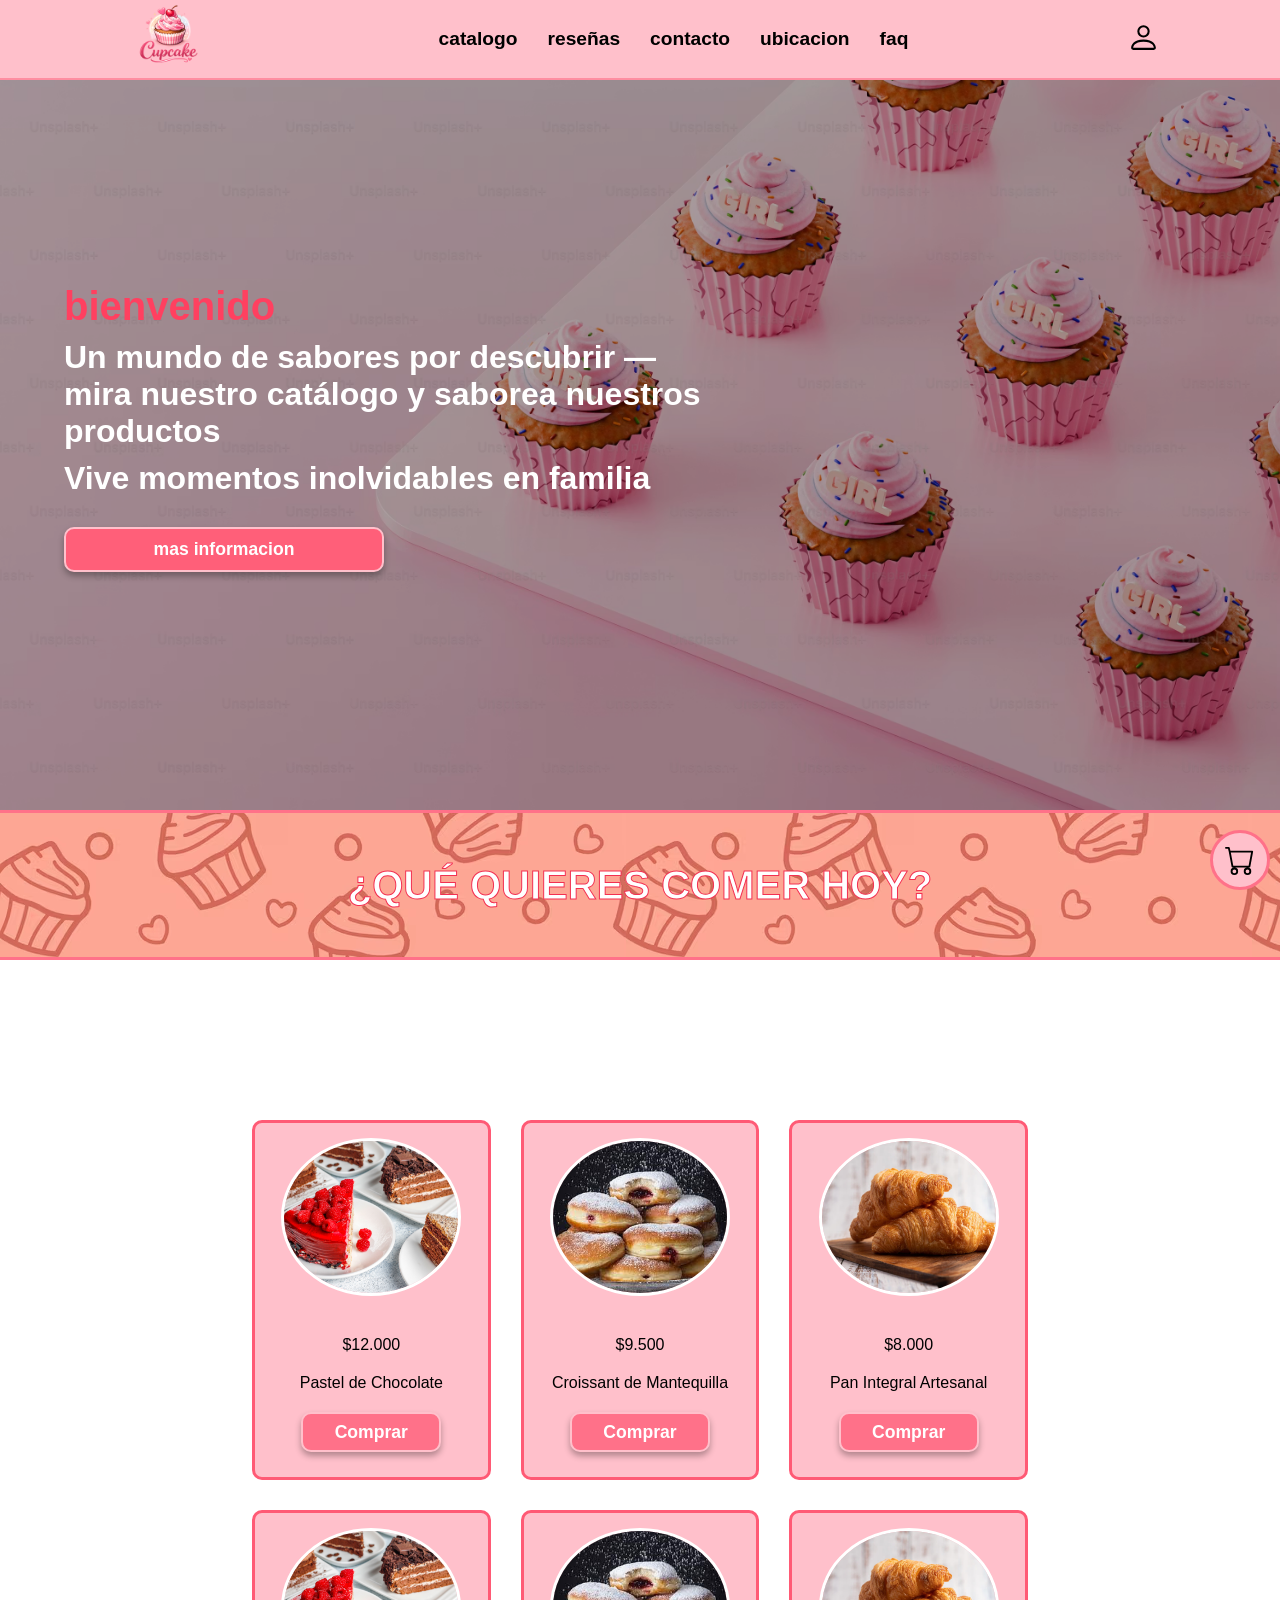
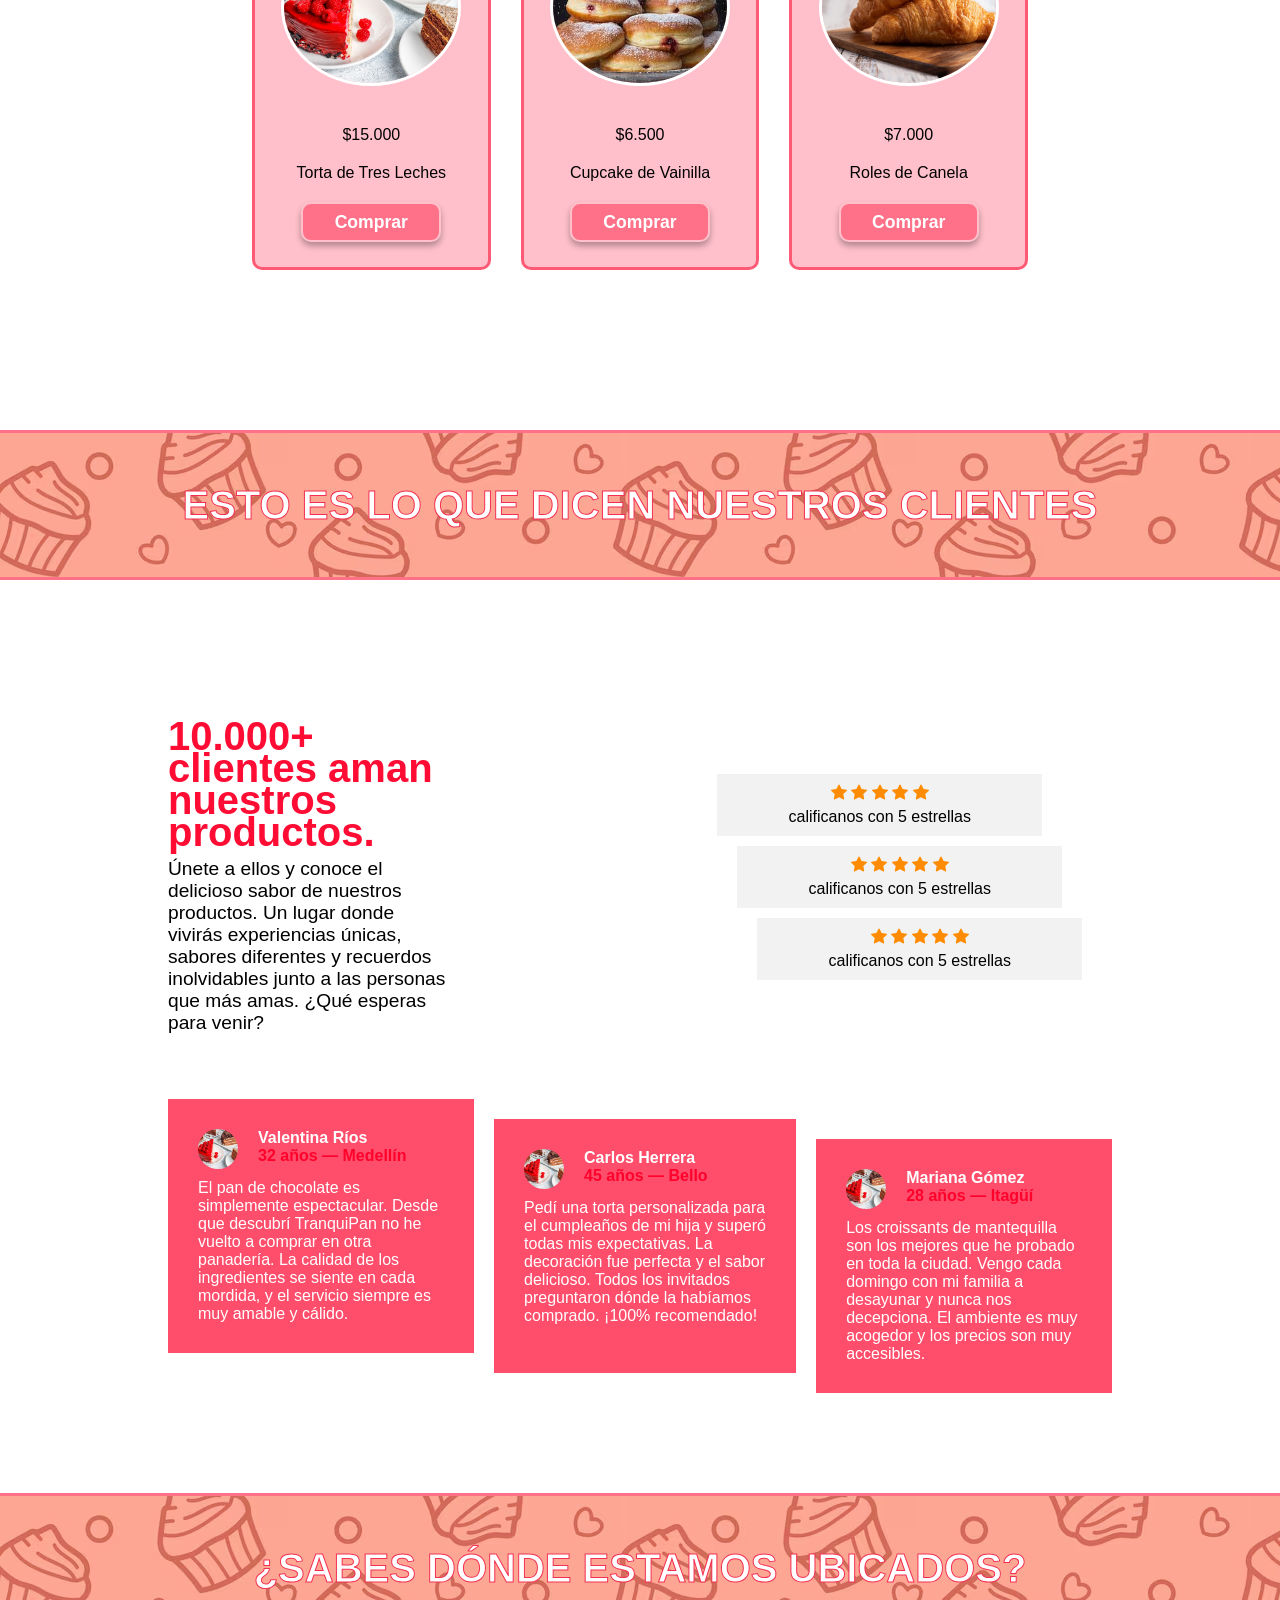
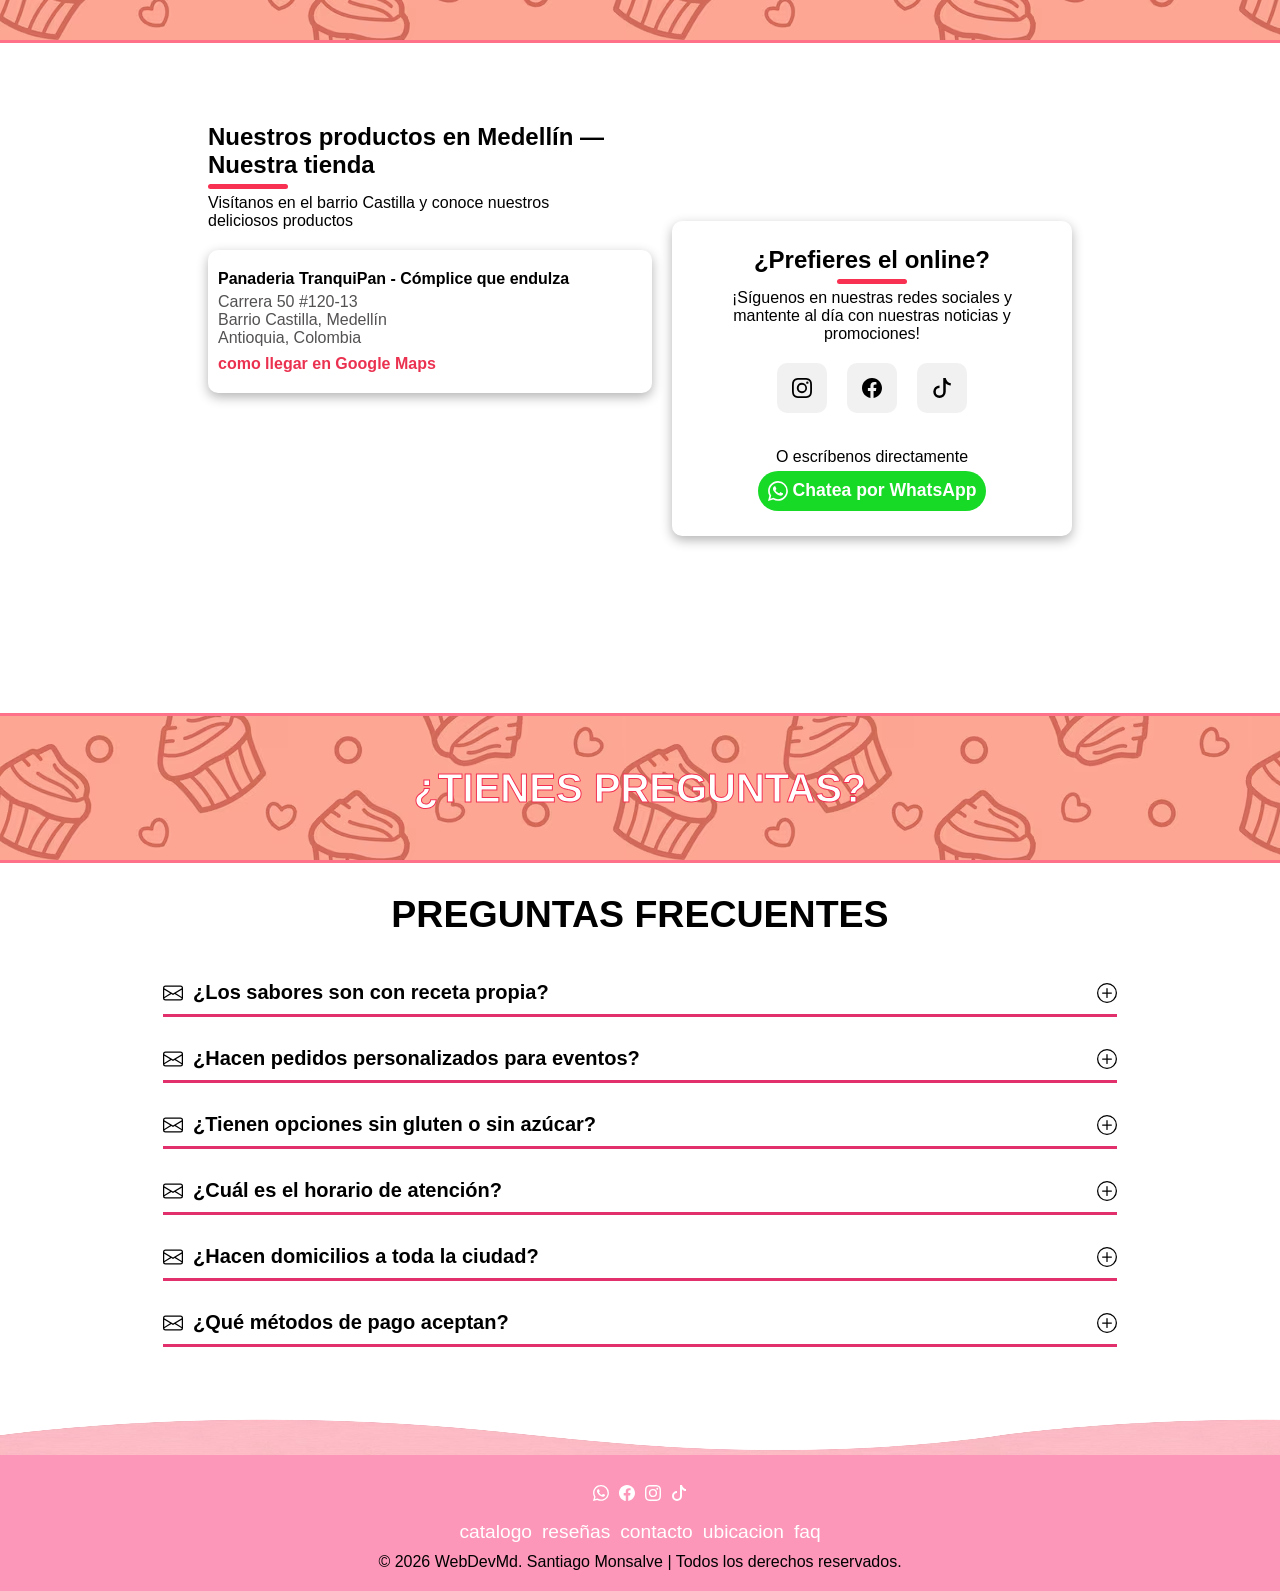
<file: index.html>
<!DOCTYPE html>
<html lang="en">
<head>
    <meta charset="UTF-8">
    <meta name="viewport" content="width=device-width, initial-scale=1.0">
    <title>Document</title>
    <link rel="stylesheet" href="styles.css">
</head>
<body>
    <header>
        <div class="logo"><img src="./imagenes/ChatGPT Image 14 feb 2026, 18_41_04.png" alt=""></div>
        
        <ul class="navbar">
            <li><a href="#catalogo">catalogo</a></li>
            <li><a href="#reseñas">reseñas</a></li>
            <li><a href="#contacto">contacto</a></li>
            <li><a href="#ubicacion">ubicacion</a></li>
            <li><a href="#faq">faq</a></li>
        </ul>

        <div class="icon">
            <svg xmlns="http://www.w3.org/2000/svg" width="33" height="33" fill="currentColor" class="person" viewBox="0 0 16 16">
                <path d="M8 8a3 3 0 1 0 0-6 3 3 0 0 0 0 6m2-3a2 2 0 1 1-4 0 2 2 0 0 1 4 0m4 8c0 1-1 1-1 1H3s-1 0-1-1 1-4 6-4 6 3 6 4m-1-.004c-.001-.246-.154-.986-.832-1.664C11.516 10.68 10.289 10 8 10s-3.516.68-4.168 1.332c-.678.678-.83 1.418-.832 1.664z"/>
            </svg>
        </div>

        <button class="hamburger" id="hamburger">
            <span></span>
            <span></span>
            <span></span>
        </button>
    </header>

    <div class="overlay"></div>

    <section class="inicio-sesion">
        <div class="contenido-sesion">
            
            <div class="close-btn-s">
                <svg xmlns="http://www.w3.org/2000/svg" width="30" height="30" fill="currentColor" class="icon-sec" viewBox="0 0 16 16">
                    <path d="M8 15A7 7 0 1 1 8 1a7 7 0 0 1 0 14m0 1A8 8 0 1 0 8 0a8 8 0 0 0 0 16"/>
                    <path d="M4.646 4.646a.5.5 0 0 1 .708 0L8 7.293l2.646-2.647a.5.5 0 0 1 .708.708L8.707 8l2.647 2.646a.5.5 0 0 1-.708.708L8 8.707l-2.646 2.647a.5.5 0 0 1-.708-.708L7.293 8 4.646 5.354a.5.5 0 0 1 0-.708"/>
                </svg>
            </div>

            <div class="modal-inf">
                <svg xmlns="http://www.w3.org/2000/svg" width="33" height="33" fill="currentColor" class="bi bi-person" viewBox="0 0 16 16">
                    <path d="M8 8a3 3 0 1 0 0-6 3 3 0 0 0 0 6m2-3a2 2 0 1 1-4 0 2 2 0 0 1 4 0m4 8c0 1-1 1-1 1H3s-1 0-1-1 1-4 6-4 6 3 6 4m-1-.004c-.001-.246-.154-.986-.832-1.664C11.516 10.68 10.289 10 8 10s-3.516.68-4.168 1.332c-.678.678-.83 1.418-.832 1.664z"/>
                </svg>
                <h2>bienvenido</h2>
                <h3>debes inicar sesion para acceder a todas las funciones</h3>
            </div>

            <div class="modal">
                <div class="modal-buttons">
                    <p>si ya tienes una cuenta</p>
                    <a href="registro.html" class="link"><button class="modal-btn inc">Inicia sesion</button></a>
                </div>
    
                <p>y</p>
    
                <div class="modal-buttons">
                    <p>si no tienes cuenta aun</p>
                    <a href="registro.html#register" class="link"><button class="modal-btn reg">crea tu cuenta</button></a>
                </div>
            </div>
        </div>
    </section>

    <section class="hero">
        <img src="./imagenes/premium_photo-1711448429044-8b5c0f7f3254.avif" alt="">
        <div class="info-hero">
            <div class="text-hero">
                <h1>bienvenido</h1>
                <h2>Un mundo de sabores por descubrir — mira nuestro catálogo y saborea nuestros productos</h2>
                <h2>Vive momentos inolvidables en familia</h2>
            </div>
            <button class="btn">mas informacion</button>
        </div>
    </section>

    <section class="separador">
        <h2>¿QUÉ QUIERES COMER HOY?</h2>
    </section>

    <main>
        <section class="contain" id="catalogo" style="margin-bottom: 100px;">
            <div class="cards">
                <div class="img-cards">
                    <img src="./imagenes/10-MAR-BRAHMAN-01-2 (1).jpg" alt="" class="img-itm">
                </div>
                <div class="info">
                    <span class="price">$12.000</span>
                    <p class="title">Pastel de Chocolate</p>
                    <button class="btn-card">Comprar</button>
                </div>
            </div>
    
            <div class="cards">
                <div class="img-cards">
                    <img src="./imagenes/images.jpg" alt="" class="img-itm">
                </div>
                <div class="info">
                    <span class="price">$9.500</span>
                    <p class="title">Croissant de Mantequilla</p>
                    <button class="btn-card">Comprar</button>
                </div>
            </div>
    
            <div class="cards">
                <div class="img-cards">
                    <img src="./imagenes/duquesa-blog-productos-que-no-pueden-faltar-productos-de-panaderia.jpg" alt="" class="img-itm">
                </div>
                <div class="info">
                    <span class="price">$8.000</span>
                    <p class="title">Pan Integral Artesanal</p>
                    <button class="btn-card">Comprar</button>
                </div>
            </div>
    
            <div class="cards">
                <div class="img-cards">
                    <img src="./imagenes/10-MAR-BRAHMAN-01-2 (1).jpg" alt="" class="img-itm">
                </div>
                <div class="info">
                    <span class="price">$15.000</span>
                    <p class="title">Torta de Tres Leches</p>
                    <button class="btn-card">Comprar</button>
                </div>
            </div>
    
            <div class="cards">
                <div class="img-cards">
                    <img src="./imagenes/images.jpg" alt="" class="img-itm">
                </div>
                <div class="info">
                    <span class="price">$6.500</span>
                    <p class="title">Cupcake de Vainilla</p>
                    <button class="btn-card">Comprar</button>
                </div>
            </div>
    
            <div class="cards">
                <div class="img-cards">
                    <img src="./imagenes/duquesa-blog-productos-que-no-pueden-faltar-productos-de-panaderia.jpg" alt="" class="img-itm">
                </div>
                <div class="info">
                    <span class="price">$7.000</span>
                    <p class="title">Roles de Canela</p>
                    <button class="btn-card">Comprar</button>
                </div>
            </div>
        </section>
    
        <section class="separador">
            <h2>ESTO ES LO QUE DICEN NUESTROS CLIENTES</h2>
        </section>
    
        <section class="cart-btn">
            <svg xmlns="http://www.w3.org/2000/svg" width="30" height="30" fill="currentColor" class="icon-origin" viewBox="0 0 16 16">
            <path d="M0 1.5A.5.5 0 0 1 .5 1H2a.5.5 0 0 1 .485.379L2.89 3H14.5a.5.5 0 0 1 .491.592l-1.5 8A.5.5 0 0 1 13 12H4a.5.5 0 0 1-.491-.408L2.01 3.607 1.61 2H.5a.5.5 0 0 1-.5-.5M3.102 4l1.313 7h8.17l1.313-7zM5 12a2 2 0 1 0 0 4 2 2 0 0 0 0-4m7 0a2 2 0 1 0 0 4 2 2 0 0 0 0-4m-7 1a1 1 0 1 1 0 2 1 1 0 0 1 0-2m7 0a1 1 0 1 1 0 2 1 1 0 0 1 0-2"/>
            </svg>
    
            <svg xmlns="http://www.w3.org/2000/svg" width="30" height="30" fill="currentColor" class="icon-change" viewBox="0 0 16 16">
            <path d="M8 15A7 7 0 1 1 8 1a7 7 0 0 1 0 14m0 1A8 8 0 1 0 8 0a8 8 0 0 0 0 16"/>
            <path d="M4.646 4.646a.5.5 0 0 1 .708 0L8 7.293l2.646-2.647a.5.5 0 0 1 .708.708L8.707 8l2.647 2.646a.5.5 0 0 1-.708.708L8 8.707l-2.646 2.647a.5.5 0 0 1-.708-.708L7.293 8 4.646 5.354a.5.5 0 0 1 0-.708"/>
            </svg>
        </section>
    
        <section class="sidebar">
            <div class="tt">
                <h3>CARRITO DE COMPRAS</h3>
            </div>
            
            <div class="p-contain"></div>
    
            <div class="cart-footer">
                <span class="total">Precio Total: $0</span>
                <button class="comprar">Comprar</button>
            </div>
        </section>

        <section class="rating" id="reseñas" style="margin-bottom: 100px;">
            <div class="rating-grid">
                <div class="txt-r">
                    <div class="rat-txt">
                        <h2>10.000+ clientes aman nuestros productos.</h2>
                        <p>Únete a ellos y conoce el delicioso sabor de nuestros productos. Un lugar donde vivirás experiencias únicas, sabores diferentes y recuerdos inolvidables junto a las personas que más amas. ¿Qué esperas para venir?</p>
                    </div>
                </div>
        
                <div class="stars">
                    <div class="cont-stars">
                        <div class="stras-cont">
                            <svg xmlns="http://www.w3.org/2000/svg" width="16" height="16" fill="currentColor" class="bi bi-star-fill" viewBox="0 0 16 16"><path d="M3.612 15.443c-.386.198-.824-.149-.746-.592l.83-4.73L.173 6.765c-.329-.314-.158-.888.283-.95l4.898-.696L7.538.792c.197-.39.73-.39.927 0l2.184 4.327 4.898.696c.441.062.612.636.282.95l-3.522 3.356.83 4.73c.078.443-.36.79-.746.592L8 13.187l-4.389 2.256z"/></svg>
                            <svg xmlns="http://www.w3.org/2000/svg" width="16" height="16" fill="currentColor" class="bi bi-star-fill" viewBox="0 0 16 16"><path d="M3.612 15.443c-.386.198-.824-.149-.746-.592l.83-4.73L.173 6.765c-.329-.314-.158-.888.283-.95l4.898-.696L7.538.792c.197-.39.73-.39.927 0l2.184 4.327 4.898.696c.441.062.612.636.282.95l-3.522 3.356.83 4.73c.078.443-.36.79-.746.592L8 13.187l-4.389 2.256z"/></svg>
                            <svg xmlns="http://www.w3.org/2000/svg" width="16" height="16" fill="currentColor" class="bi bi-star-fill" viewBox="0 0 16 16"><path d="M3.612 15.443c-.386.198-.824-.149-.746-.592l.83-4.73L.173 6.765c-.329-.314-.158-.888.283-.95l4.898-.696L7.538.792c.197-.39.73-.39.927 0l2.184 4.327 4.898.696c.441.062.612.636.282.95l-3.522 3.356.83 4.73c.078.443-.36.79-.746.592L8 13.187l-4.389 2.256z"/></svg>
                            <svg xmlns="http://www.w3.org/2000/svg" width="16" height="16" fill="currentColor" class="bi bi-star-fill" viewBox="0 0 16 16"><path d="M3.612 15.443c-.386.198-.824-.149-.746-.592l.83-4.73L.173 6.765c-.329-.314-.158-.888.283-.95l4.898-.696L7.538.792c.197-.39.73-.39.927 0l2.184 4.327 4.898.696c.441.062.612.636.282.95l-3.522 3.356.83 4.73c.078.443-.36.79-.746.592L8 13.187l-4.389 2.256z"/></svg>
                            <svg xmlns="http://www.w3.org/2000/svg" width="16" height="16" fill="currentColor" class="bi bi-star-fill" viewBox="0 0 16 16"><path d="M3.612 15.443c-.386.198-.824-.149-.746-.592l.83-4.73L.173 6.765c-.329-.314-.158-.888.283-.95l4.898-.696L7.538.792c.197-.39.73-.39.927 0l2.184 4.327 4.898.696c.441.062.612.636.282.95l-3.522 3.356.83 4.73c.078.443-.36.79-.746.592L8 13.187l-4.389 2.256z"/></svg>
                        </div>
                        <p>calificanos con 5 estrellas</p>
                    </div>
                    <div class="cont-stars" id="stair">
                        <div class="stras-cont">
                            <svg xmlns="http://www.w3.org/2000/svg" width="16" height="16" fill="currentColor" class="bi bi-star-fill" viewBox="0 0 16 16"><path d="M3.612 15.443c-.386.198-.824-.149-.746-.592l.83-4.73L.173 6.765c-.329-.314-.158-.888.283-.95l4.898-.696L7.538.792c.197-.39.73-.39.927 0l2.184 4.327 4.898.696c.441.062.612.636.282.95l-3.522 3.356.83 4.73c.078.443-.36.79-.746.592L8 13.187l-4.389 2.256z"/></svg>
                            <svg xmlns="http://www.w3.org/2000/svg" width="16" height="16" fill="currentColor" class="bi bi-star-fill" viewBox="0 0 16 16"><path d="M3.612 15.443c-.386.198-.824-.149-.746-.592l.83-4.73L.173 6.765c-.329-.314-.158-.888.283-.95l4.898-.696L7.538.792c.197-.39.73-.39.927 0l2.184 4.327 4.898.696c.441.062.612.636.282.95l-3.522 3.356.83 4.73c.078.443-.36.79-.746.592L8 13.187l-4.389 2.256z"/></svg>
                            <svg xmlns="http://www.w3.org/2000/svg" width="16" height="16" fill="currentColor" class="bi bi-star-fill" viewBox="0 0 16 16"><path d="M3.612 15.443c-.386.198-.824-.149-.746-.592l.83-4.73L.173 6.765c-.329-.314-.158-.888.283-.95l4.898-.696L7.538.792c.197-.39.73-.39.927 0l2.184 4.327 4.898.696c.441.062.612.636.282.95l-3.522 3.356.83 4.73c.078.443-.36.79-.746.592L8 13.187l-4.389 2.256z"/></svg>
                            <svg xmlns="http://www.w3.org/2000/svg" width="16" height="16" fill="currentColor" class="bi bi-star-fill" viewBox="0 0 16 16"><path d="M3.612 15.443c-.386.198-.824-.149-.746-.592l.83-4.73L.173 6.765c-.329-.314-.158-.888.283-.95l4.898-.696L7.538.792c.197-.39.73-.39.927 0l2.184 4.327 4.898.696c.441.062.612.636.282.95l-3.522 3.356.83 4.73c.078.443-.36.79-.746.592L8 13.187l-4.389 2.256z"/></svg>
                            <svg xmlns="http://www.w3.org/2000/svg" width="16" height="16" fill="currentColor" class="bi bi-star-fill" viewBox="0 0 16 16"><path d="M3.612 15.443c-.386.198-.824-.149-.746-.592l.83-4.73L.173 6.765c-.329-.314-.158-.888.283-.95l4.898-.696L7.538.792c.197-.39.73-.39.927 0l2.184 4.327 4.898.696c.441.062.612.636.282.95l-3.522 3.356.83 4.73c.078.443-.36.79-.746.592L8 13.187l-4.389 2.256z"/></svg>
                        </div>
                        <p>calificanos con 5 estrellas</p>
                    </div>
                    <div class="cont-stars" id="stair-two">
                        <div class="stras-cont">
                            <svg xmlns="http://www.w3.org/2000/svg" width="16" height="16" fill="currentColor" class="bi bi-star-fill" viewBox="0 0 16 16"><path d="M3.612 15.443c-.386.198-.824-.149-.746-.592l.83-4.73L.173 6.765c-.329-.314-.158-.888.283-.95l4.898-.696L7.538.792c.197-.39.73-.39.927 0l2.184 4.327 4.898.696c.441.062.612.636.282.95l-3.522 3.356.83 4.73c.078.443-.36.79-.746.592L8 13.187l-4.389 2.256z"/></svg>
                            <svg xmlns="http://www.w3.org/2000/svg" width="16" height="16" fill="currentColor" class="bi bi-star-fill" viewBox="0 0 16 16"><path d="M3.612 15.443c-.386.198-.824-.149-.746-.592l.83-4.73L.173 6.765c-.329-.314-.158-.888.283-.95l4.898-.696L7.538.792c.197-.39.73-.39.927 0l2.184 4.327 4.898.696c.441.062.612.636.282.95l-3.522 3.356.83 4.73c.078.443-.36.79-.746.592L8 13.187l-4.389 2.256z"/></svg>
                            <svg xmlns="http://www.w3.org/2000/svg" width="16" height="16" fill="currentColor" class="bi bi-star-fill" viewBox="0 0 16 16"><path d="M3.612 15.443c-.386.198-.824-.149-.746-.592l.83-4.73L.173 6.765c-.329-.314-.158-.888.283-.95l4.898-.696L7.538.792c.197-.39.73-.39.927 0l2.184 4.327 4.898.696c.441.062.612.636.282.95l-3.522 3.356.83 4.73c.078.443-.36.79-.746.592L8 13.187l-4.389 2.256z"/></svg>
                            <svg xmlns="http://www.w3.org/2000/svg" width="16" height="16" fill="currentColor" class="bi bi-star-fill" viewBox="0 0 16 16"><path d="M3.612 15.443c-.386.198-.824-.149-.746-.592l.83-4.73L.173 6.765c-.329-.314-.158-.888.283-.95l4.898-.696L7.538.792c.197-.39.73-.39.927 0l2.184 4.327 4.898.696c.441.062.612.636.282.95l-3.522 3.356.83 4.73c.078.443-.36.79-.746.592L8 13.187l-4.389 2.256z"/></svg>
                            <svg xmlns="http://www.w3.org/2000/svg" width="16" height="16" fill="currentColor" class="bi bi-star-fill" viewBox="0 0 16 16"><path d="M3.612 15.443c-.386.198-.824-.149-.746-.592l.83-4.73L.173 6.765c-.329-.314-.158-.888.283-.95l4.898-.696L7.538.792c.197-.39.73-.39.927 0l2.184 4.327 4.898.696c.441.062.612.636.282.95l-3.522 3.356.83 4.73c.078.443-.36.79-.746.592L8 13.187l-4.389 2.256z"/></svg>
                        </div>
                        <p>calificanos con 5 estrellas</p>
                    </div>
                </div>
        
                <div class="opinions">
                    <!-- Opinion 1 -->
                    <div class="opinions-cont">
                        <div class="perosnal">
                            <div class="op-img">
                                <img src="./imagenes/10-MAR-BRAHMAN-01-2 (1).jpg" alt="">
                            </div>
                            <div class="name">
                                <p>Valentina Ríos</p>
                                <span>32 años — Medellín</span>
                            </div>
                        </div>
                        <div class="op">
                            <p>El pan de chocolate es simplemente espectacular. Desde que descubrí TranquiPan no he vuelto a comprar en otra panadería. La calidad de los ingredientes se siente en cada mordida, y el servicio siempre es muy amable y cálido.</p>
                        </div>
                    </div>

                    <!-- Opinion 2 -->
                    <div class="opinions-cont" id="cont">
                        <div class="perosnal">
                            <div class="op-img">
                                <img src="./imagenes/10-MAR-BRAHMAN-01-2 (1).jpg" alt="">
                            </div>
                            <div class="name">
                                <p>Carlos Herrera</p>
                                <span>45 años — Bello</span>
                            </div>
                        </div>
                        <div class="op">
                            <p>Pedí una torta personalizada para el cumpleaños de mi hija y superó todas mis expectativas. La decoración fue perfecta y el sabor delicioso. Todos los invitados preguntaron dónde la habíamos comprado. ¡100% recomendado!</p>
                        </div>
                    </div>

                    <!-- Opinion 3 -->
                    <div class="opinions-cont" id="cont-w">
                        <div class="perosnal">
                            <div class="op-img">
                                <img src="./imagenes/10-MAR-BRAHMAN-01-2 (1).jpg" alt="">
                            </div>
                            <div class="name">
                                <p>Mariana Gómez</p>
                                <span>28 años — Itagüí</span>
                            </div>
                        </div>
                        <div class="op">
                            <p>Los croissants de mantequilla son los mejores que he probado en toda la ciudad. Vengo cada domingo con mi familia a desayunar y nunca nos decepciona. El ambiente es muy acogedor y los precios son muy accesibles.</p>
                        </div>
                    </div>
                </div>
            </div>
        </section>

        <section class="separador">
            <h2>¿SABES DÓNDE ESTAMOS UBICADOS?</h2>
        </section>

        <div class="map" id="ubicacion">
            <div class="map-info">
                <div class="info-map">
                    <div class="info-maph">
                        <h2>Nuestros productos en Medellín —</h2>
                        <h2>Nuestra tienda</h2>
                    </div>
                    <div class="line"></div>
                    <p>Visítanos en el barrio Castilla y conoce nuestros deliciosos productos</p>
                </div>
    
                <div class="ubi-map">
                    <p>Panaderia TranquiPan - Cómplice que endulza</p>
                    <p>Carrera 50 #120-13</p>
                    <p>Barrio Castilla, Medellín</p>
                    <p>Antioquia, Colombia</p>
                    <p>como llegar en Google Maps</p>
                </div>

                <div class="mapa">
                    <iframe src="https://www.google.com/maps/embed?pb=!1m18!1m12!1m3!1d15863.144247536622!2d-75.59313654899599!3d6.291824472471425!2m3!1f0!2f0!3f0!3m2!1i1024!2i768!4f13.1!3m3!1m2!1s0x8e442ed31dcad1b7%3A0x509213e97253500f!2sTranquiPan%20Bakery!5e0!3m2!1sen!2sco!4v1769546279768!5m2!1sen!2sco" 
                    width="100%" height="100%" style="border:0;" allowfullscreen="" loading="lazy" referrerpolicy="no-referrer-when-downgrade" class="frame"></iframe>
                </div>
            </div>
    
            <div class="redes-info">
                <div class="redes">
                    <h2>¿Prefieres el online?</h2>
                    <div class="line-center"></div>
                    <p>¡Síguenos en nuestras redes sociales y mantente al día con nuestras noticias y promociones!</p>
                </div>

                <div class="icons-redes">
                    <div class="red">
                        <svg xmlns="http://www.w3.org/2000/svg" width="20" height="20" fill="currentColor" class="instagram" viewBox="0 0 16 16"><path d="M8 0C5.829 0 5.556.01 4.703.048 3.85.088 3.269.222 2.76.42a3.9 3.9 0 0 0-1.417.923A3.9 3.9 0 0 0 .42 2.76C.222 3.268.087 3.85.048 4.7.01 5.555 0 5.827 0 8.001c0 2.172.01 2.444.048 3.297.04.852.174 1.433.372 1.942.205.526.478.972.923 1.417.444.445.89.719 1.416.923.51.198 1.09.333 1.942.372C5.555 15.99 5.827 16 8 16s2.444-.01 3.298-.048c.851-.04 1.434-.174 1.943-.372a3.9 3.9 0 0 0 1.416-.923c.445-.445.718-.891.923-1.417.197-.509.332-1.09.372-1.942C15.99 10.445 16 10.173 16 8s-.01-2.445-.048-3.299c-.04-.851-.175-1.433-.372-1.941a3.9 3.9 0 0 0-.923-1.417A3.9 3.9 0 0 0 13.24.42c-.51-.198-1.092-.333-1.943-.372C10.443.01 10.172 0 7.998 0zm-.717 1.442h.718c2.136 0 2.389.007 3.232.046.78.035 1.204.166 1.486.275.373.145.64.319.92.599s.453.546.598.92c.11.281.24.705.275 1.485.039.843.047 1.096.047 3.231s-.008 2.389-.047 3.232c-.035.78-.166 1.203-.275 1.485a2.5 2.5 0 0 1-.599.919c-.28.28-.546.453-.92.598-.28.11-.704.24-1.485.276-.843.038-1.096.047-3.232.047s-2.39-.009-3.233-.047c-.78-.036-1.203-.166-1.485-.276a2.5 2.5 0 0 1-.92-.598 2.5 2.5 0 0 1-.6-.92c-.109-.281-.24-.705-.275-1.485-.038-.843-.046-1.096-.046-3.233s.008-2.388.046-3.231c.036-.78.166-1.204.276-1.486.145-.373.319-.64.599-.92s.546-.453.92-.598c.282-.11.705-.24 1.485-.276.738-.034 1.024-.044 2.515-.045zm4.988 1.328a.96.96 0 1 0 0 1.92.96.96 0 0 0 0-1.92m-4.27 1.122a4.109 4.109 0 1 0 0 8.217 4.109 4.109 0 0 0 0-8.217m0 1.441a2.667 2.667 0 1 1 0 5.334 2.667 2.667 0 0 1 0-5.334"/></svg>
                    </div>
                    <div class="red">
                        <svg xmlns="http://www.w3.org/2000/svg" width="20" height="20" fill="currentColor" class="facebook" viewBox="0 0 16 16"><path d="M16 8.049c0-4.446-3.582-8.05-8-8.05C3.58 0-.002 3.603-.002 8.05c0 4.017 2.926 7.347 6.75 7.951v-5.625h-2.03V8.05H6.75V6.275c0-2.017 1.195-3.131 3.022-3.131.876 0 1.791.157 1.791.157v1.98h-1.009c-.993 0-1.303.621-1.303 1.258v1.51h2.218l-.354 2.326H9.25V16c3.824-.604 6.75-3.934 6.75-7.951"/></svg>
                    </div>
                    <div class="red">
                        <svg xmlns="http://www.w3.org/2000/svg" width="20" height="20" fill="currentColor" class="tiktok" viewBox="0 0 16 16"><path d="M9 0h1.98c.144.715.54 1.617 1.235 2.512C12.895 3.389 13.797 4 15 4v2c-1.753 0-3.07-.814-4-1.829V11a5 5 0 1 1-5-5v2a3 3 0 1 0 3 3z"/></svg>
                    </div>
                </div>

                <div class="button-red">
                    <p>O escríbenos directamente</p>
                    <button class="what">
                        <svg xmlns="http://www.w3.org/2000/svg" width="20" height="20" fill="currentColor" class="whatsapp" viewBox="0 0 16 16"><path d="M13.601 2.326A7.85 7.85 0 0 0 7.994 0C3.627 0 .068 3.558.064 7.926c0 1.399.366 2.76 1.057 3.965L0 16l4.204-1.102a7.9 7.9 0 0 0 3.79.965h.004c4.368 0 7.926-3.558 7.93-7.93A7.9 7.9 0 0 0 13.6 2.326zM7.994 14.521a6.6 6.6 0 0 1-3.356-.92l-.24-.144-2.494.654.666-2.433-.156-.251a6.56 6.56 0 0 1-1.007-3.505c0-3.626 2.957-6.584 6.591-6.584a6.56 6.56 0 0 1 4.66 1.931 6.56 6.56 0 0 1 1.928 4.66c-.004 3.639-2.961 6.592-6.592 6.592m3.615-4.934c-.197-.099-1.17-.578-1.353-.646-.182-.065-.315-.099-.445.099-.133.197-.513.646-.627.775-.114.133-.232.148-.43.05-.197-.1-.836-.308-1.592-.985-.59-.525-.985-1.175-1.103-1.372-.114-.198-.011-.304.088-.403.087-.088.197-.232.296-.346.1-.114.133-.198.198-.33.065-.134.034-.248-.015-.347-.05-.099-.445-1.076-.612-1.47-.16-.389-.323-.335-.445-.34-.114-.007-.247-.007-.38-.007a.73.73 0 0 0-.529.247c-.182.198-.691.677-.691 1.654s.71 1.916.81 2.049c.098.133 1.394 2.132 3.383 2.992.47.205.84.326 1.129.418.475.152.904.129 1.246.08.38-.058 1.171-.48 1.338-.943.164-.464.164-.86.114-.943-.049-.084-.182-.133-.38-.232"/></svg>
                        Chatea por WhatsApp
                    </button>
                </div>
            </div>
        </div>

        <section class="separador">
            <h2>¿TIENES PREGUNTAS?</h2>
        </section>

        <section class="faq" id="faq">
            <div class="faq-header">
                <h2>PREGUNTAS FRECUENTES</h2>
            </div>
            <div class="faq-cont">
                
                <div class="preguntas">
                    <div class="question">
                        <div class="question">
                            <svg xmlns="http://www.w3.org/2000/svg" width="20" height="20" fill="currentColor" class="bi bi-envelope" viewBox="0 0 16 16"><path d="M0 4a2 2 0 0 1 2-2h12a2 2 0 0 1 2 2v8a2 2 0 0 1-2 2H2a2 2 0 0 1-2-2zm2-1a1 1 0 0 0-1 1v.217l7 4.2 7-4.2V4a1 1 0 0 0-1-1zm13 2.383-4.708 2.825L15 11.105zm-.034 6.876-5.64-3.471L8 9.583l-1.326-.795-5.64 3.47A1 1 0 0 0 2 13h12a1 1 0 0 0 .966-.741M1 11.105l4.708-2.897L1 5.383z"/></svg>
                            <h4 class="ask">¿Los sabores son con receta propia?</h4>
                        </div>
                        <div class="svg-f">
                            <svg xmlns="http://www.w3.org/2000/svg" width="20" height="20" fill="currentColor" class="bi bi-plus-circle" viewBox="0 0 16 16"><path d="M8 15A7 7 0 1 1 8 1a7 7 0 0 1 0 14m0 1A8 8 0 1 0 8 0a8 8 0 0 0 0 16"/><path d="M8 4a.5.5 0 0 1 .5.5v3h3a.5.5 0 0 1 0 1h-3v3a.5.5 0 0 1-1 0v-3h-3a.5.5 0 0 1 0-1h3v-3A.5.5 0 0 1 8 4"/></svg>
                        </div>
                    </div>
                    <div class="anw"><p class="answer">Sí, todos nuestros sabores están basados en recetas propias que desarrollamos a lo largo de muchos años de experiencia, con ingredientes seleccionados y técnicas artesanales que nos diferencian de la competencia.</p></div>
                    <div class="line-faq"></div>
                </div>

                <div class="preguntas">
                    <div class="question">
                        <div class="question">
                            <svg xmlns="http://www.w3.org/2000/svg" width="20" height="20" fill="currentColor" class="bi bi-envelope" viewBox="0 0 16 16"><path d="M0 4a2 2 0 0 1 2-2h12a2 2 0 0 1 2 2v8a2 2 0 0 1-2 2H2a2 2 0 0 1-2-2zm2-1a1 1 0 0 0-1 1v.217l7 4.2 7-4.2V4a1 1 0 0 0-1-1zm13 2.383-4.708 2.825L15 11.105zm-.034 6.876-5.64-3.471L8 9.583l-1.326-.795-5.64 3.47A1 1 0 0 0 2 13h12a1 1 0 0 0 .966-.741M1 11.105l4.708-2.897L1 5.383z"/></svg>
                            <h4 class="ask">¿Hacen pedidos personalizados para eventos?</h4>
                        </div>
                        <div class="svg-f">
                            <svg xmlns="http://www.w3.org/2000/svg" width="20" height="20" fill="currentColor" class="bi bi-plus-circle" viewBox="0 0 16 16"><path d="M8 15A7 7 0 1 1 8 1a7 7 0 0 1 0 14m0 1A8 8 0 1 0 8 0a8 8 0 0 0 0 16"/><path d="M8 4a.5.5 0 0 1 .5.5v3h3a.5.5 0 0 1 0 1h-3v3a.5.5 0 0 1-1 0v-3h-3a.5.5 0 0 1 0-1h3v-3A.5.5 0 0 1 8 4"/></svg>
                        </div>
                    </div>
                    <div class="anw"><p class="answer">¡Claro que sí! Realizamos tortas y productos personalizados para cumpleaños, matrimonios, grados y cualquier celebración especial. Contáctanos con al menos 3 días de anticipación por WhatsApp para coordinar tu pedido.</p></div>
                    <div class="line-faq"></div>
                </div>

                <div class="preguntas">
                    <div class="question">
                        <div class="question">
                            <svg xmlns="http://www.w3.org/2000/svg" width="20" height="20" fill="currentColor" class="bi bi-envelope" viewBox="0 0 16 16"><path d="M0 4a2 2 0 0 1 2-2h12a2 2 0 0 1 2 2v8a2 2 0 0 1-2 2H2a2 2 0 0 1-2-2zm2-1a1 1 0 0 0-1 1v.217l7 4.2 7-4.2V4a1 1 0 0 0-1-1zm13 2.383-4.708 2.825L15 11.105zm-.034 6.876-5.64-3.471L8 9.583l-1.326-.795-5.64 3.47A1 1 0 0 0 2 13h12a1 1 0 0 0 .966-.741M1 11.105l4.708-2.897L1 5.383z"/></svg>
                            <h4 class="ask">¿Tienen opciones sin gluten o sin azúcar?</h4>
                        </div>
                        <div class="svg-f">
                            <svg xmlns="http://www.w3.org/2000/svg" width="20" height="20" fill="currentColor" class="bi bi-plus-circle" viewBox="0 0 16 16"><path d="M8 15A7 7 0 1 1 8 1a7 7 0 0 1 0 14m0 1A8 8 0 1 0 8 0a8 8 0 0 0 0 16"/><path d="M8 4a.5.5 0 0 1 .5.5v3h3a.5.5 0 0 1 0 1h-3v3a.5.5 0 0 1-1 0v-3h-3a.5.5 0 0 1 0-1h3v-3A.5.5 0 0 1 8 4"/></svg>
                        </div>
                    </div>
                    <div class="anw"><p class="answer">Sí, contamos con una línea de productos aptos para personas con restricciones alimentarias. Tenemos pan sin gluten y opciones endulzadas con stevia. Pregunta por nuestro menú especial en tienda o por WhatsApp.</p></div>
                    <div class="line-faq"></div>
                </div>

                <div class="preguntas">
                    <div class="question">
                        <div class="question">
                            <svg xmlns="http://www.w3.org/2000/svg" width="20" height="20" fill="currentColor" class="bi bi-envelope" viewBox="0 0 16 16"><path d="M0 4a2 2 0 0 1 2-2h12a2 2 0 0 1 2 2v8a2 2 0 0 1-2 2H2a2 2 0 0 1-2-2zm2-1a1 1 0 0 0-1 1v.217l7 4.2 7-4.2V4a1 1 0 0 0-1-1zm13 2.383-4.708 2.825L15 11.105zm-.034 6.876-5.64-3.471L8 9.583l-1.326-.795-5.64 3.47A1 1 0 0 0 2 13h12a1 1 0 0 0 .966-.741M1 11.105l4.708-2.897L1 5.383z"/></svg>
                            <h4 class="ask">¿Cuál es el horario de atención?</h4>
                        </div>
                        <div class="svg-f">
                            <svg xmlns="http://www.w3.org/2000/svg" width="20" height="20" fill="currentColor" class="bi bi-plus-circle" viewBox="0 0 16 16"><path d="M8 15A7 7 0 1 1 8 1a7 7 0 0 1 0 14m0 1A8 8 0 1 0 8 0a8 8 0 0 0 0 16"/><path d="M8 4a.5.5 0 0 1 .5.5v3h3a.5.5 0 0 1 0 1h-3v3a.5.5 0 0 1-1 0v-3h-3a.5.5 0 0 1 0-1h3v-3A.5.5 0 0 1 8 4"/></svg>
                        </div>
                    </div>
                    <div class="anw"><p class="answer">Abrimos de lunes a sábado de 6:00 a.m. a 8:00 p.m., y los domingos de 7:00 a.m. a 2:00 p.m. Los días festivos manejamos horario especial que anunciamos por nuestras redes sociales.</p></div>
                    <div class="line-faq"></div>
                </div>

                <div class="preguntas">
                    <div class="question">
                        <div class="question">
                            <svg xmlns="http://www.w3.org/2000/svg" width="20" height="20" fill="currentColor" class="bi bi-envelope" viewBox="0 0 16 16"><path d="M0 4a2 2 0 0 1 2-2h12a2 2 0 0 1 2 2v8a2 2 0 0 1-2 2H2a2 2 0 0 1-2-2zm2-1a1 1 0 0 0-1 1v.217l7 4.2 7-4.2V4a1 1 0 0 0-1-1zm13 2.383-4.708 2.825L15 11.105zm-.034 6.876-5.64-3.471L8 9.583l-1.326-.795-5.64 3.47A1 1 0 0 0 2 13h12a1 1 0 0 0 .966-.741M1 11.105l4.708-2.897L1 5.383z"/></svg>
                            <h4 class="ask">¿Hacen domicilios a toda la ciudad?</h4>
                        </div>
                        <div class="svg-f">
                            <svg xmlns="http://www.w3.org/2000/svg" width="20" height="20" fill="currentColor" class="bi bi-plus-circle" viewBox="0 0 16 16"><path d="M8 15A7 7 0 1 1 8 1a7 7 0 0 1 0 14m0 1A8 8 0 1 0 8 0a8 8 0 0 0 0 16"/><path d="M8 4a.5.5 0 0 1 .5.5v3h3a.5.5 0 0 1 0 1h-3v3a.5.5 0 0 1-1 0v-3h-3a.5.5 0 0 1 0-1h3v-3A.5.5 0 0 1 8 4"/></svg>
                        </div>
                    </div>
                    <div class="anw"><p class="answer">Por el momento realizamos domicilios en el norte de Medellín y municipios cercanos como Bello y Copacabana. También puedes encontrarnos en las plataformas Rappi y PedidosYa para mayor comodidad.</p></div>
                    <div class="line-faq"></div>
                </div>

                <div class="preguntas">
                    <div class="question">
                        <div class="question">
                            <svg xmlns="http://www.w3.org/2000/svg" width="20" height="20" fill="currentColor" class="bi bi-envelope" viewBox="0 0 16 16"><path d="M0 4a2 2 0 0 1 2-2h12a2 2 0 0 1 2 2v8a2 2 0 0 1-2 2H2a2 2 0 0 1-2-2zm2-1a1 1 0 0 0-1 1v.217l7 4.2 7-4.2V4a1 1 0 0 0-1-1zm13 2.383-4.708 2.825L15 11.105zm-.034 6.876-5.64-3.471L8 9.583l-1.326-.795-5.64 3.47A1 1 0 0 0 2 13h12a1 1 0 0 0 .966-.741M1 11.105l4.708-2.897L1 5.383z"/></svg>
                            <h4 class="ask">¿Qué métodos de pago aceptan?</h4>
                        </div>
                        <div class="svg-f">
                            <svg xmlns="http://www.w3.org/2000/svg" width="20" height="20" fill="currentColor" class="bi bi-plus-circle" viewBox="0 0 16 16"><path d="M8 15A7 7 0 1 1 8 1a7 7 0 0 1 0 14m0 1A8 8 0 1 0 8 0a8 8 0 0 0 0 16"/><path d="M8 4a.5.5 0 0 1 .5.5v3h3a.5.5 0 0 1 0 1h-3v3a.5.5 0 0 1-1 0v-3h-3a.5.5 0 0 1 0-1h3v-3A.5.5 0 0 1 8 4"/></svg>
                        </div>
                    </div>
                    <div class="anw"><p class="answer">Aceptamos efectivo, tarjetas débito y crédito, transferencias bancarias y pagos por Nequi y Daviplata. Para pedidos personalizados solicitamos un anticipo del 50% al momento de confirmar el pedido.</p></div>
                    <div class="line-faq"></div>
                </div>

            </div>
        </section>

    </main>

    <footer>
        <div class="waves">
            <div class="wave" id="wave1"></div>
            <div class="wave" id="wave2"></div>
            <div class="wave" id="wave3"></div>
            <div class="wave" id="wave4"></div>
        </div>

        <div class="social-icons-footer">
            <svg xmlns="http://www.w3.org/2000/svg" width="16" height="16" fill="currentColor" class="bi bi-whatsapp" viewBox="0 0 16 16"><path d="M13.601 2.326A7.85 7.85 0 0 0 7.994 0C3.627 0 .068 3.558.064 7.926c0 1.399.366 2.76 1.057 3.965L0 16l4.204-1.102a7.9 7.9 0 0 0 3.79.965h.004c4.368 0 7.926-3.558 7.93-7.93A7.9 7.9 0 0 0 13.6 2.326zM7.994 14.521a6.6 6.6 0 0 1-3.356-.92l-.24-.144-2.494.654.666-2.433-.156-.251a6.56 6.56 0 0 1-1.007-3.505c0-3.626 2.957-6.584 6.591-6.584a6.56 6.56 0 0 1 4.66 1.931 6.56 6.56 0 0 1 1.928 4.66c-.004 3.639-2.961 6.592-6.592 6.592m3.615-4.934c-.197-.099-1.17-.578-1.353-.646-.182-.065-.315-.099-.445.099-.133.197-.513.646-.627.775-.114.133-.232.148-.43.05-.197-.1-.836-.308-1.592-.985-.59-.525-.985-1.175-1.103-1.372-.114-.198-.011-.304.088-.403.087-.088.197-.232.296-.346.1-.114.133-.198.198-.33.065-.134.034-.248-.015-.347-.05-.099-.445-1.076-.612-1.47-.16-.389-.323-.335-.445-.34-.114-.007-.247-.007-.38-.007a.73.73 0 0 0-.529.247c-.182.198-.691.677-.691 1.654s.71 1.916.81 2.049c.098.133 1.394 2.132 3.383 2.992.47.205.84.326 1.129.418.475.152.904.129 1.246.08.38-.058 1.171-.48 1.338-.943.164-.464.164-.86.114-.943-.049-.084-.182-.133-.38-.232"/></svg>
            <svg xmlns="http://www.w3.org/2000/svg" width="16" height="16" fill="currentColor" class="bi bi-facebook" viewBox="0 0 16 16"><path d="M16 8.049c0-4.446-3.582-8.05-8-8.05C3.58 0-.002 3.603-.002 8.05c0 4.017 2.926 7.347 6.75 7.951v-5.625h-2.03V8.05H6.75V6.275c0-2.017 1.195-3.131 3.022-3.131.876 0 1.791.157 1.791.157v1.98h-1.009c-.993 0-1.303.621-1.303 1.258v1.51h2.218l-.354 2.326H9.25V16c3.824-.604 6.75-3.934 6.75-7.951"/></svg>
            <svg xmlns="http://www.w3.org/2000/svg" width="16" height="16" fill="currentColor" class="bi bi-instagram" viewBox="0 0 16 16"><path d="M8 0C5.829 0 5.556.01 4.703.048 3.85.088 3.269.222 2.76.42a3.9 3.9 0 0 0-1.417.923A3.9 3.9 0 0 0 .42 2.76C.222 3.268.087 3.85.048 4.7.01 5.555 0 5.827 0 8.001c0 2.172.01 2.444.048 3.297.04.852.174 1.433.372 1.942.205.526.478.972.923 1.417.444.445.89.719 1.416.923.51.198 1.09.333 1.942.372C5.555 15.99 5.827 16 8 16s2.444-.01 3.298-.048c.851-.04 1.434-.174 1.943-.372a3.9 3.9 0 0 0 1.416-.923c.445-.445.718-.891.923-1.417.197-.509.332-1.09.372-1.942C15.99 10.445 16 10.173 16 8s-.01-2.445-.048-3.299c-.04-.851-.175-1.433-.372-1.941a3.9 3.9 0 0 0-.923-1.417A3.9 3.9 0 0 0 13.24.42c-.51-.198-1.092-.333-1.943-.372C10.443.01 10.172 0 7.998 0zm-.717 1.442h.718c2.136 0 2.389.007 3.232.046.78.035 1.204.166 1.486.275.373.145.64.319.92.599s.453.546.598.92c.11.281.24.705.275 1.485.039.843.047 1.096.047 3.231s-.008 2.389-.047 3.232c-.035.78-.166 1.203-.275 1.485a2.5 2.5 0 0 1-.599.919c-.28.28-.546.453-.92.598-.28.11-.704.24-1.485.276-.843.038-1.096.047-3.232.047s-2.39-.009-3.233-.047c-.78-.036-1.203-.166-1.485-.276a2.5 2.5 0 0 1-.92-.598 2.5 2.5 0 0 1-.6-.92c-.109-.281-.24-.705-.275-1.485-.038-.843-.046-1.096-.046-3.233s.008-2.388.046-3.231c.036-.78.166-1.204.276-1.486.145-.373.319-.64.599-.92s.546-.453.92-.598c.282-.11.705-.24 1.485-.276.738-.034 1.024-.044 2.515-.045zm4.988 1.328a.96.96 0 1 0 0 1.92.96.96 0 0 0 0-1.92m-4.27 1.122a4.109 4.109 0 1 0 0 8.217 4.109 4.109 0 0 0 0-8.217m0 1.441a2.667 2.667 0 1 1 0 5.334 2.667 2.667 0 0 1 0-5.334"/></svg>
            <svg xmlns="http://www.w3.org/2000/svg" width="16" height="16" fill="currentColor" class="bi bi-tiktok" viewBox="0 0 16 16"><path d="M9 0h1.98c.144.715.54 1.617 1.235 2.512C12.895 3.389 13.797 4 15 4v2c-1.753 0-3.07-.814-4-1.829V11a5 5 0 1 1-5-5v2a3 3 0 1 0 3 3z"/></svg>
        </div>

        <ul class="menu">
            <li><a href="#catalogo">catalogo</a></li>
            <li><a href="#reseñas">reseñas</a></li>
            <li><a href="#contacto">contacto</a></li>
            <li><a href="#ubicacion">ubicacion</a></li>
            <li><a href="#faq">faq</a></li>
        </ul>

        <p>&copy; 2026 WebDevMd. Santiago Monsalve | Todos los derechos reservados.</p>
    </footer>
     
    <!--Start of Tawk.to Script-->
    <script type="text/javascript">
        var Tawk_API=Tawk_API||{}, Tawk_LoadStart=new Date();
        (function(){
        var s1=document.createElement("script"),s0=document.getElementsByTagName("script")[0];
        s1.async=true;
        s1.src='https://embed.tawk.to/6988d75667d9f91c3c5a7746/default';
        s1.charset='UTF-8';
        s1.setAttribute('crossorigin','*');
        s0.parentNode.insertBefore(s1,s0);
        })();
    </script>
    <!--End of Tawk.to Script-->
    <script src="./js/sidebar.js"></script>
    <script src="./js/faq.js"></script>
    <script src="./js/modal.js"></script>
    <script src="./js/mensaje.js"></script>
    <script src="./js/cartadd.js"></script>
    <script src="./js/hamburger.js"></script>
</body>
</html>
</file>
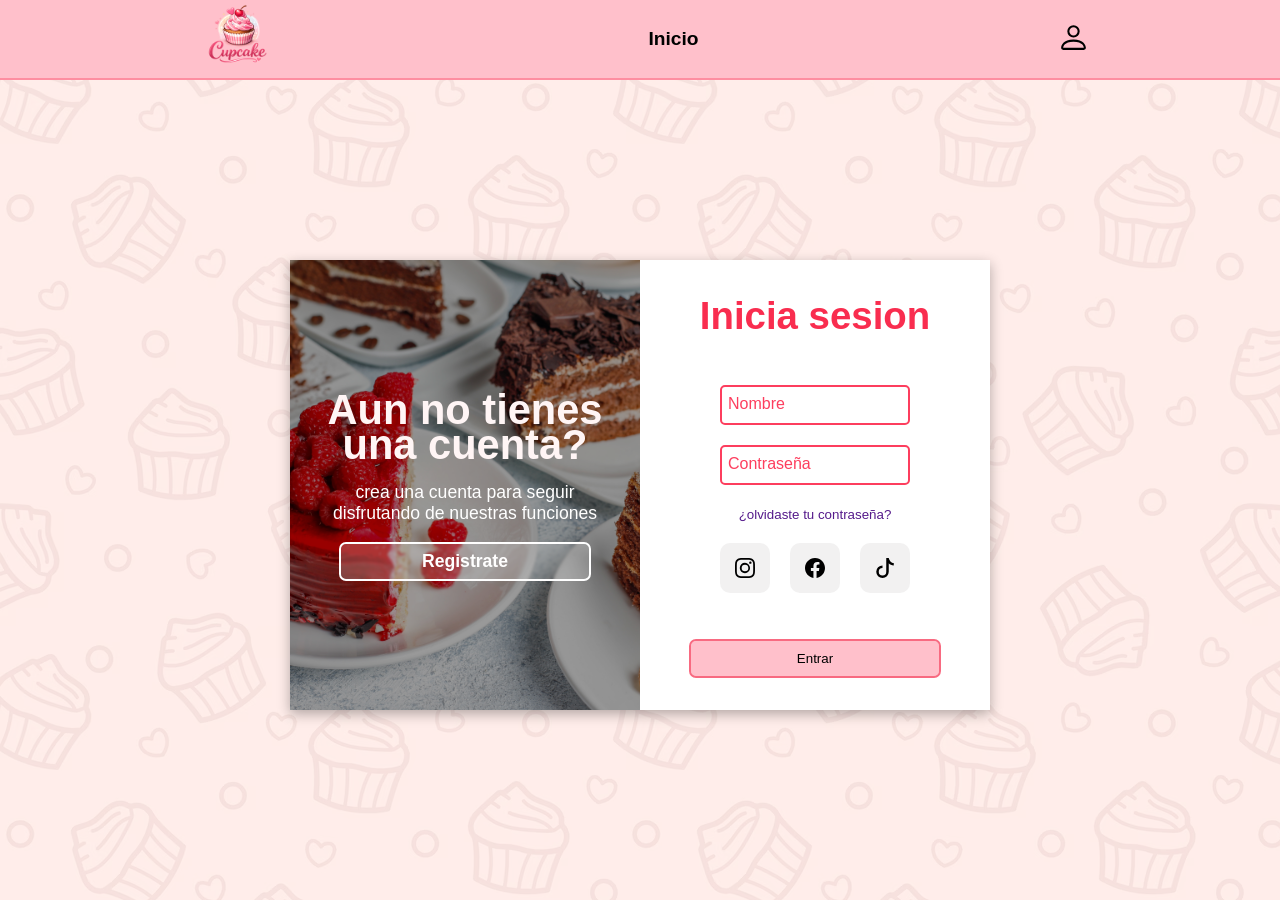
<file: registro.html>
<!DOCTYPE html>
<html lang="en">
<head>
    <meta charset="UTF-8">
    <meta http-equiv="X-UA-Compatible" content="IE=edge">
    <meta name="viewport" content="width=device-width, initial-scale=1.0">
    <title>Document</title>
    <link rel="stylesheet" href="styles.css">
    <link rel="stylesheet" href="registro.css">
</head>
<body>
    <header>
        <div class="logo"><img src="./imagenes/ChatGPT Image 14 feb 2026, 18_41_04.png" alt=""></div>
        
        <ul class="navbar">
            <li><a href="index.html">Inicio</a></li>
        </ul>

        <div class="icon">
            <svg xmlns="http://www.w3.org/2000/svg" width="33" height="33" fill="currentColor" class="person" viewBox="0 0 16 16">
                <path d="M8 8a3 3 0 1 0 0-6 3 3 0 0 0 0 6m2-3a2 2 0 1 1-4 0 2 2 0 0 1 4 0m4 8c0 1-1 1-1 1H3s-1 0-1-1 1-4 6-4 6 3 6 4m-1-.004c-.001-.246-.154-.986-.832-1.664C11.516 10.68 10.289 10 8 10s-3.516.68-4.168 1.332c-.678.678-.83 1.418-.832 1.664z"/>
            </svg>
        </div>
    </header>

    <main>
        <div class="flipcard">
            <div class="flipcard-inner">
                <div class="flipcard-front">
                    <div class="contain-img-card">
                        <img src="./imagenes/10-MAR-BRAHMAN-01-2 (1).jpg" alt="">
                        <div class="inf-img">
                            <h2>Aun no tienes una cuenta?</h2>
                            <p>crea una cuenta para seguir disfrutando de nuestras funciones</p>
                            <button class="btn-flip">Registrate</button>
                        </div>
                    </div>

                    <div class="info-flip-card">
                        <h2>Inicia sesion</h2>
                        <div class="inp-s">
                            <input class="input" type="text" id="text" name="text" placeholder=" ">
                            <label class="placeholder">Nombre</label>
                            <input class="input-t" type="password" id="password" placeholder=" ">
                            <label class="placeholder-t">Contraseña</label>
                            <div class="singup">
                                <a href=""><small>¿olvidaste tu contraseña?</small></a>
                            </div>
                            <div class="icons-redes">
                                <div class="red">
                                    <svg xmlns="http://www.w3.org/2000/svg" width="20" height="20" fill="currentColor" class="instagram" viewBox="0 0 16 16">
                                       <path d="M8 0C5.829 0 5.556.01 4.703.048 3.85.088 3.269.222 2.76.42a3.9 3.9 0 0 0-1.417.923A3.9 3.9 0 0 0 .42 2.76C.222 3.268.087 3.85.048 4.7.01 5.555 0 5.827 0 8.001c0 2.172.01 2.444.048 3.297.04.852.174 1.433.372 1.942.205.526.478.972.923 1.417.444.445.89.719 1.416.923.51.198 1.09.333 1.942.372C5.555 15.99 5.827 16 8 16s2.444-.01 3.298-.048c.851-.04 1.434-.174 1.943-.372a3.9 3.9 0 0 0 1.416-.923c.445-.445.718-.891.923-1.417.197-.509.332-1.09.372-1.942C15.99 10.445 16 10.173 16 8s-.01-2.445-.048-3.299c-.04-.851-.175-1.433-.372-1.941a3.9 3.9 0 0 0-.923-1.417A3.9 3.9 0 0 0 13.24.42c-.51-.198-1.092-.333-1.943-.372C10.443.01 10.172 0 7.998 0zm-.717 1.442h.718c2.136 0 2.389.007 3.232.046.78.035 1.204.166 1.486.275.373.145.64.319.92.599s.453.546.598.92c.11.281.24.705.275 1.485.039.843.047 1.096.047 3.231s-.008 2.389-.047 3.232c-.035.78-.166 1.203-.275 1.485a2.5 2.5 0 0 1-.599.919c-.28.28-.546.453-.92.598-.28.11-.704.24-1.485.276-.843.038-1.096.047-3.232.047s-2.39-.009-3.233-.047c-.78-.036-1.203-.166-1.485-.276a2.5 2.5 0 0 1-.92-.598 2.5 2.5 0 0 1-.6-.92c-.109-.281-.24-.705-.275-1.485-.038-.843-.046-1.096-.046-3.233s.008-2.388.046-3.231c.036-.78.166-1.204.276-1.486.145-.373.319-.64.599-.92s.546-.453.92-.598c.282-.11.705-.24 1.485-.276.738-.034 1.024-.044 2.515-.045zm4.988 1.328a.96.96 0 1 0 0 1.92.96.96 0 0 0 0-1.92m-4.27 1.122a4.109 4.109 0 1 0 0 8.217 4.109 4.109 0 0 0 0-8.217m0 1.441a2.667 2.667 0 1 1 0 5.334 2.667 2.667 0 0 1 0-5.334"/>
                                    </svg>
                                </div>
                                <div class="red">
                                    <svg xmlns="http://www.w3.org/2000/svg" width="20" height="20" fill="currentColor" class="facebook" viewBox="0 0 16 16">
                                       <path d="M16 8.049c0-4.446-3.582-8.05-8-8.05C3.58 0-.002 3.603-.002 8.05c0 4.017 2.926 7.347 6.75 7.951v-5.625h-2.03V8.05H6.75V6.275c0-2.017 1.195-3.131 3.022-3.131.876 0 1.791.157 1.791.157v1.98h-1.009c-.993 0-1.303.621-1.303 1.258v1.51h2.218l-.354 2.326H9.25V16c3.824-.604 6.75-3.934 6.75-7.951"/>
                                    </svg>
                                </div>
                                <div class="red">
                                    <svg xmlns="http://www.w3.org/2000/svg" width="20" height="20" fill="currentColor" class="tiktok" viewBox="0 0 16 16">
                                        <path d="M9 0h1.98c.144.715.54 1.617 1.235 2.512C12.895 3.389 13.797 4 15 4v2c-1.753 0-3.07-.814-4-1.829V11a5 5 0 1 1-5-5v2a3 3 0 1 0 3 3z"/>
                                      </svg>
                                </div>
                             </div>
                        </div>
                        <button class="singin">Entrar</button>
                    </div>
                </div>

                <div class="flipcard-back">
                    <div class="info-flip-card-back">
                        <h2>Registrate</h2>
                        <div class="inp-s-back">
                            <input class="input-c" type="email" id="email" name="email" placeholder=" ">
                            <label class="placeholder-c">Email</label>
                            <input class="input-a" type="text" id="text" name="text" placeholder=" ">
                            <label class="placeholder-a">Nombre</label>
                            <input class="input-b" type="password" id="password" placeholder=" ">
                            <label class="placeholder-b">Contraseña</label>
                            <div class="singup-back">
                                <a href=""><small>¿olvidaste tu contraseña?</small></a>
                            </div>
                            <div class="icons-redes">
                                <div class="red">
                                    <svg xmlns="http://www.w3.org/2000/svg" width="20" height="20" fill="currentColor" class="instagram" viewBox="0 0 16 16">
                                       <path d="M8 0C5.829 0 5.556.01 4.703.048 3.85.088 3.269.222 2.76.42a3.9 3.9 0 0 0-1.417.923A3.9 3.9 0 0 0 .42 2.76C.222 3.268.087 3.85.048 4.7.01 5.555 0 5.827 0 8.001c0 2.172.01 2.444.048 3.297.04.852.174 1.433.372 1.942.205.526.478.972.923 1.417.444.445.89.719 1.416.923.51.198 1.09.333 1.942.372C5.555 15.99 5.827 16 8 16s2.444-.01 3.298-.048c.851-.04 1.434-.174 1.943-.372a3.9 3.9 0 0 0 1.416-.923c.445-.445.718-.891.923-1.417.197-.509.332-1.09.372-1.942C15.99 10.445 16 10.173 16 8s-.01-2.445-.048-3.299c-.04-.851-.175-1.433-.372-1.941a3.9 3.9 0 0 0-.923-1.417A3.9 3.9 0 0 0 13.24.42c-.51-.198-1.092-.333-1.943-.372C10.443.01 10.172 0 7.998 0zm-.717 1.442h.718c2.136 0 2.389.007 3.232.046.78.035 1.204.166 1.486.275.373.145.64.319.92.599s.453.546.598.92c.11.281.24.705.275 1.485.039.843.047 1.096.047 3.231s-.008 2.389-.047 3.232c-.035.78-.166 1.203-.275 1.485a2.5 2.5 0 0 1-.599.919c-.28.28-.546.453-.92.598-.28.11-.704.24-1.485.276-.843.038-1.096.047-3.232.047s-2.39-.009-3.233-.047c-.78-.036-1.203-.166-1.485-.276a2.5 2.5 0 0 1-.92-.598 2.5 2.5 0 0 1-.6-.92c-.109-.281-.24-.705-.275-1.485-.038-.843-.046-1.096-.046-3.233s.008-2.388.046-3.231c.036-.78.166-1.204.276-1.486.145-.373.319-.64.599-.92s.546-.453.92-.598c.282-.11.705-.24 1.485-.276.738-.034 1.024-.044 2.515-.045zm4.988 1.328a.96.96 0 1 0 0 1.92.96.96 0 0 0 0-1.92m-4.27 1.122a4.109 4.109 0 1 0 0 8.217 4.109 4.109 0 0 0 0-8.217m0 1.441a2.667 2.667 0 1 1 0 5.334 2.667 2.667 0 0 1 0-5.334"/>
                                    </svg>
                                </div>
                                <div class="red">
                                    <svg xmlns="http://www.w3.org/2000/svg" width="20" height="20" fill="currentColor" class="facebook" viewBox="0 0 16 16">
                                       <path d="M16 8.049c0-4.446-3.582-8.05-8-8.05C3.58 0-.002 3.603-.002 8.05c0 4.017 2.926 7.347 6.75 7.951v-5.625h-2.03V8.05H6.75V6.275c0-2.017 1.195-3.131 3.022-3.131.876 0 1.791.157 1.791.157v1.98h-1.009c-.993 0-1.303.621-1.303 1.258v1.51h2.218l-.354 2.326H9.25V16c3.824-.604 6.75-3.934 6.75-7.951"/>
                                    </svg>
                                </div>
                                <div class="red">
                                    <svg xmlns="http://www.w3.org/2000/svg" width="20" height="20" fill="currentColor" class="tiktok" viewBox="0 0 16 16">
                                        <path d="M9 0h1.98c.144.715.54 1.617 1.235 2.512C12.895 3.389 13.797 4 15 4v2c-1.753 0-3.07-.814-4-1.829V11a5 5 0 1 1-5-5v2a3 3 0 1 0 3 3z"/>
                                      </svg>
                                </div>
                             </div>
                        </div>
                        <button class="singin-back">Entrar</button>
                    </div>

                    <div class="contain-img-card-back">
                        <img src="./imagenes/images.jpg" alt="">
                        <div class="inf-img-back">
                            <h2>¿Ya tienes una cuenta?</h2>
                            <p>Inicia sesion en tu cuenta para seguir disfrutando de nuestras funciones</p>
                            <button class="btn-flip-back">Iniciar sesion</button>
                        </div>
                    </div>
                </div>
            </div>
        </div>
    </main>

    <script src="./js/flip-reg.js"></script>
</body>
</html>
</file>
<file: styles.css>
*
{
    padding: 0;
    margin: 0;
    box-sizing: border-box;
    list-style: none;
    font-family: 'Gill Sans', 'Gill Sans MT', Calibri, 'Trebuchet MS', sans-serif;
    text-decoration: none;
    /* outline: 2px solid purple; */
}

html
{
    scroll-behavior: smooth;
}


body::before
{
    content: "";
    position: fixed;
    inset: 0;
    background-image: url(./imagenes/cupcakes.webp);
    opacity: 0.2;
    z-index: -1;
}

body::-webkit-scrollbar
{
    width: 8px;
}

body::-webkit-scrollbar-thumb
{
    background-color: rgb(255, 113, 137);
    border-radius: 10px;
}




header
{
    position: fixed;
    top: 0;
    left: 0;
    width: 100%;
    height: 80px;
    max-width: 1600px;
    padding: 10px;
    display: flex;
    align-items: center;
    justify-content: space-around;
    background-color: pink;
    border-bottom: 2px solid rgb(254, 142, 161);
    z-index: 988;
}

.logo
{
    height: 100px;
    width: 100px;
    overflow: hidden;
}

.logo img
{
    width: 100%;
    height: 100%;
    object-fit: cover;
}

.navbar
{
    display: flex;
    align-items: center;
    gap: 30px;
}

.navbar li
{
    position: relative;
}

.navbar li a
{
    cursor: pointer;
    font-size: 1.2rem;
    color: black;
    font-weight: 600;
}

.navbar li::after
{
    position: absolute;
    content: "";
    width: 100%;
    height: 2px;
    left: 0;
    bottom: 0;
    background-color: rgb(255, 57, 90);
    transform: scaleX(0);
    transform-origin: center;
    transition: transform 0.3s ease-out;
}

.navbar li:hover::after 
{
    transform: scaleX(1);
}

body:has(#catalogo:target) .navbar li a[href="#catalogo"],
body:has(#reseñas:target) .navbar li a[href="#reseñas"],
body:has(#ubicacion:target) .navbar li a[href="#ubicacion"],
body:has(#faq:target) .navbar li a[href="#faq"]
{
    color: red;
}

/* ===== HAMBURGER MENU ===== */
.hamburger
{
    display: none;
    flex-direction: column;
    gap: 5px;
    cursor: pointer;
    /* padding: 5px; */
    background-color: transparent;
    border: none;
}

.hamburger span
{
    display: block;
    width: 25px;
    height: 3px;
    background-color: rgb(200, 0, 40);
    border-radius: 3px;
    transition: all 0.3s ease;
}

.hamburger.active span:nth-child(1)
{
    transform: translateY(8px) rotate(45deg);
}

.hamburger.active span:nth-child(2)
{
    opacity: 0;
}

.hamburger.active span:nth-child(3)
{
    transform: translateY(-8px) rotate(-45deg);
}

.overlay
{
    position: fixed;
    height: 0;
    width: 0;
    background-color: rgba(5, 5, 5, 0.8);
    z-index: 1001;
}

.overlay.active
{
    height: 100vh;
    width: 100%;
}

.inicio-sesion
{
    position: fixed;
    top: 50%;
    left: 50%;
    height: 0px;
    width: 0px;
    background-color: pink;
    transform: translate(-50%, -45%);
    z-index: 1002;
    transition: outline-offset .3s ease, border-radius .3s ease;
    overflow: hidden;
    transition: height .2s ease, width .2s ease;
}

.icon-sec
{
    cursor: pointer;
}

.inicio-sesion.active
{
    height: 500px;
    width: 350px;
    outline: 3px solid rgb(255, 74, 104);
    padding: 20px;
    overflow: visible;
    transition: height .2s ease, width .2s ease;
    transition: outline-offset .3s ease, border-radius .3s ease;
}

.inicio-sesion:hover
{
    outline-offset: 5px;
    border-radius: 10px;
}

.contenido-sesion
{
   display: flex;
   flex-direction: column;
   align-items: center;
   height: 100%;
   width: 100%;
   gap: 50px;
   position: relative;
}

.modal-inf
{ 
    display: flex;
    flex-direction: column;
    gap: 10px;
    text-align: center;
    align-items: center;
    background-color: rgb(255, 215, 222);
    padding: 15px;
    border-radius: 20px;
}

.modal
{
    width: 100%;
    display: flex;
    flex-direction: column;
    justify-content: center;
    align-items: center;
    gap: 20px;
    padding: 15px;
    background-color: rgb(255, 215, 222);
    border-radius: 20px;
}

.person
{
    cursor: pointer;
}

.modal-buttons
{
    text-align: center;
    font-weight: 700;
    display: flex;
    flex-direction: column;
    align-items: center;
    gap: 15px;
    width: 100%;
}

.modal-btn
{
    height: 40px;
    width: 100%;
    font-weight: 800;
    font-size: 18px;
    border-radius: 10px;
    border: none;
    cursor: pointer;
    border: 2px solid rgb(255, 110, 134);
}

.link
{
    width: 100%;
}

.inc
{
    background-color: rgb(255, 135, 155);
}

.reg
{
    background-color: pink;
}

.modal-inf h2
{
    font-size: 35px;
    color: rgb(254, 69, 100);
    font-weight: bold;
    font-family: 'Franklin Gothic Medium', 'Arial Narrow', Arial, sans-serif;
}

.close-btn-s
{
    position: absolute;
    top: 0;
    left: 0;
    transform: translate(-35px, -35px);
    height: 40px;
    width: 40px;
    display: flex;
    align-items: center;
    justify-content: center;
    background-color: red;
    border-radius: 100%;
    cursor: pointer;
}

.hero
{
    width: 100%;
    height: 90vh;
    overflow: hidden;
    position: relative;
}

.hero img
{
    width: 100%;
    height: 100%;
    object-fit: cover;
}

.info-hero
{
    position: absolute;
    top: 35%;
    left: 5%;
    width: 50%;
    display: flex;
    flex-direction: column;
    align-items: flex-start;
    gap: 30px;
}

.text-hero
{
    color: rgb(255, 255, 255);
    display: flex;
    flex-direction: column;
    gap: 10px;
}

.text-hero h2
{
    font-size: clamp(1.2rem, 2rem, 2.2rem);
}

.text-hero h1
{
    font-size: 40px;
    font-family:Arial, Helvetica, sans-serif;
    font-weight: 800;
    color: rgb(255, 64, 96);
}

.hero::before
{
    content: "";
    position: absolute;
    inset: 0;
    width: 100%;
    height: 100%;
    background-color: rgba( 0, 0, 0, 0.3);
}

.btn
{
    border: none;
    outline: none;
    height: 45px;
    width: 320px;
    border-radius: 10px;
    background-color: rgb(255, 95, 121);
    border: 2px solid pink;
    font-size: 1.1rem;
    font-weight: 600;
    color: white;
    cursor: pointer;
    transition: transform .3s ease;
    box-shadow: 0px 4px 6px rgba(0, 0, 0, 0.3); 
}

.btn:hover
{
    transform: translateY(-5px);
}

.contain
{
    margin: 0 auto;
    width: 70%;
    display: grid;
    grid-template-columns: repeat(3, 1fr);
    gap: 30px;
    margin-top: 100px;
    background-color: white;
    padding: 60px;
    border-radius: 20px;
}

.cards
{
    overflow: hidden;
    height: 360px;
    border-radius: 10px;
    padding: 5px;
    border: 3px solid rgb(255, 90, 117);
    display: flex;
    flex-direction: column;
    align-items: center;
    background-color: pink;
    text-align: center;
}

.img-cards img
{
    width: 100%;
    height: 100%;
    object-fit: cover;
}

.img-cards
{
    overflow: hidden;
    border: 3px solid white;
    height: 180px;
    width: 180px;
    margin-bottom: 40px;
    margin-top: 10px;
    border-radius: 100%;
}

.info
{
    display: flex;
    flex-direction: column;
    align-items: center;
    gap: 20px;
    width: 90%;
}

.btn-card
{
    border: none;
    outline: none;
    height: 40px;
    width: 140px;
    border-radius: 10px;
    background-color: rgb(255, 113, 137);
    border: 2px solid pink;
    font-size: 1.1rem;
    font-weight: 600;
    color: white;
    cursor: pointer;
    box-shadow: 0px 4px 6px rgba(0, 0, 0, 0.3); 
    margin-bottom: 20px;
}

.cart-btn
{
    position: fixed;
    right: 0;
    bottom: 10px;
    margin-right: 10px;
    background-color: pink;
    height: 60px;
    width: 60px;
    display: flex;
    align-items: center;
    justify-content: center;
    border-radius: 100%;
    border: 3px solid rgb(255, 113, 137);
    transition: transform .5s;
    cursor: pointer;
    z-index: 999;
}

.cart-btn:hover
{
    transform: scale(1.1);
}

.cart-btn.active
{
    transform: translateX(-400px) translateY(-620px);
}

.icon-origin.active
{
    display: none;
}

.icon-change
{
    display: none;
}

.icon-change.active
{
    display: flex;
}


.sidebar
{
    position: fixed;
    right: 0;
    top: 0;
    height: 100vh;
    width: 400px;
    background-color: pink;
    border-left: 3px solid rgb(255, 113, 137);
    transform: translateX(400px);
    transition: transform .5s ease;
    z-index: 1000;
}

.p-contain
{
    margin-top: 20px;
    display: flex;
    flex-direction: column;
    gap: 20px;
    max-height: 480px;
    overflow-y: auto;
}

.p-contain::-webkit-scrollbar
{
    width: 6px;
}

.p-contain::-webkit-scrollbar-thumb
{
    background-color: rgb(255, 113, 137);
    border-radius: 10px;
}

.sidebar.active
{
    transform: translate(0);
}

.tt
{
    display: flex;
    width: 100%;
    align-items: center;
    justify-content: center;
    margin-top: 10px;
}

.tt h3
{
    font-size: 30px;
    -webkit-text-stroke: 1px rgb(243, 48, 81);
    color: white;
}

.contenido
{
    margin-left: 10px;
    margin-right: 10px;
    display: flex;
    align-items: center;
    background-color: rgba(255, 113, 137, 0.705);
    padding: 10px;
    border-radius: 10px;
    border: 2px solid rgb(255, 113, 137);
}

.pd-img
{
    background-color: red;
    height: 80px;
    width: 80px;
    border-radius: 10px;
    overflow: hidden;
}

.pd-img img
{
    width: 100%;
    height: 100%;
    object-fit: cover;
}

.producto-items
{
    display: flex;
    align-items: center;
    justify-content: space-around;
    width: 100%;
}

.btn-cant
{
    text-align: center;
    display: flex;
    align-items: center;
}

.btn-cant input
{
    width: 50px;
    border-radius: 10px;
    border: 2px solid rgb(249, 72, 102);
    padding-left: 10px;
}

.nombre
{
    font-size: 16px;
}

.cart-footer
{
    display: flex;
    flex-direction: column;
    align-items: center;
    justify-content: center;
    margin-top: 40px;
    gap: 20px;
}

.cart-footer span
{
    font-size: 20px;
    font-weight: 600;
}

.comprar
{
    border: none;
    outline: none;
    height: 40px;
    width: 300px;
    border-radius: 10px;
    background-color: rgb(255, 113, 137);
    border: 2px solid pink;
    font-size: 1.1rem;
    font-weight: 600;
    color: white;
    cursor: pointer;
    transition: background-color .6s ease-in-out;
    box-shadow: 0px 4px 6px rgba(0, 0, 0, 0.3); 
}

.comprar:hover
{
    background-color: rgb(255, 130, 151);
    border: 2px solid rgb(255, 113, 137);
}

.separador
{
    position: relative;
    width: 100%;
    height: 150px;
    background-image: url(./imagenes/cupcakes.webp);
    border-top: 3px solid rgb(255, 113, 137);
    border-bottom: 3px solid rgb(255, 113, 137);
    display: flex;
    align-items: center;
    justify-content: center;
}

.separador h2
{
    font-size: 40px;
    color: white;
    z-index: 2;
    -webkit-text-stroke: 1px rgb(243, 48, 81);
}

.rating
{
    width: 80%;
    margin: 0 auto;
    padding: 10px;
    margin-top: 100px;
    background-color: white;
    min-height: 660px;
}

.rating-grid
{
    display: grid;
    grid-template-columns: repeat(6, 1fr);
    gap: .9375rem;
    row-gap: 30px;
    padding: 30px;
    z-index: 2;
    min-height: 500px;
}

.opinions
{
    grid-column: 1 / 7;
}

.stars
{
    display: flex;
    flex-direction: column;
    gap: 10px;
    align-items: center;
    justify-content: center;
}

.cont-stars
{
    width: 70%;
    background-color: rgb(242, 242, 242);
    padding: 10px;
    display: flex;
    flex-direction: column;
    align-items: center;
    gap: 4px;
}

.cont-stars svg
{
    color: rgb(255, 140, 0);
}

.rat-txt
{
    width: 60%;
    text-align: flex-start;
    display: flex;
    flex-direction: column;
    gap: 10px;
}

.rat-txt h2
{
    font-size: 2.5rem;
    line-height: 32px;
    color: rgb(255, 12, 53);;
    font-weight: bold;
}

.rat-txt p
{
    font-size: 1.2rem;
    font-weight: 400;
}

.stars,
.txt-r
{
    grid-column: span 3;
}

#stair
{
    transform: translateX(20px);
}

#stair-two
{
    transform: translateX(40px);
}

.op-img
{
    background-color: red;
    height: 40px;
    width: 40px;
    border-radius: 100%;
    overflow: hidden;
}

.op-img img
{
    width: 100%;
    height: 100%;
    object-fit: cover;
}

.opinions
{
    margin-top: 35px;
    display: flex;
    gap: 20px;
}

.opinions-cont
{
    display: flex;
    flex-direction: column;
    gap: .625rem;
    background: rgb(254, 78, 107);
    padding: 30px;
}

.perosnal
{
    display: flex;
    gap: 1.25rem;
}

.name p
{
    color: white;
    font-weight: 700;
}

.name span
{
    color: rgb(255, 2, 44);
    font-weight: 700;
}

.op
{
    color: white;
}

#cont
{
    position: relative;
    bottom: -20px;
}

#cont-w
{
    position: relative;
    bottom: -40px;
}

.map
{
    width: 80%;
    display: flex;
    align-items: center;
    justify-content: center;
    background-color: white;
    margin: 0 auto;
    padding: 80px;
    gap: 20px;
}

.map-info
{
    display: flex;
    flex-direction: column;
    gap: 20px;
}

.info-map
{
    display: flex;
    flex-direction: column;
    gap: 5px;
    width: 90%;
}

.info-maph 
{
    font-weight: bold;
}

.line
{
    width: 20%;
    height: 5px;
    background-color: rgb(248, 49, 82);
    border-radius: 10px;
}

.ubi-map
{
    background-color: white;
    box-shadow: 0px 4px 12px rgba( 0, 0, 0, 0.3);
    padding: 20px 10px;
    border-radius: 10px;
}

.ubi-map p
{
    font-weight: 400;
    color: rgb(83, 81, 81);
}

.ubi-map :nth-child(1)
{
    font-weight: bold;
    margin-bottom: 5px;
    color: black;
}

.ubi-map :nth-child(5)
{
    font-weight: bold;
    margin-top: 8px;
    color: rgb(235, 49, 80);
}

.mapa
{
    height: 220px;
    border-radius: 20px;
    overflow: hidden;
}

.redes-info
{
    background-color: white;
    box-shadow: 0px 4px 12px rgba( 0, 0, 0, 0.3);
    padding: 25px;
    border-radius: 10px;
    display: flex;
    flex-direction: column;
    align-items: center;
    justify-content: center;
    text-align: center;
    max-width: 400px;
    gap: 20px;
}

.icons-redes
{
    display: flex;
    justify-content: center;
    align-items: center;
    gap: 20px;
}

.redes
{
    display: flex;
    flex-direction: column;
    align-items: center;
    justify-content: center;
    gap: 5px;
}

.redes h2
{
    font-weight: 900;
}

.line-center
{
    width: 20%;
    height: 5px;
    background-color: rgb(248, 49, 82);
    border-radius: 10px;
}

.red
{
    height: 50px;
    width: 50px;
    background-color: rgb(229, 228, 228, 0.5);
    border-radius: 10px;
    display: grid;
    place-items: center;
    cursor: pointer;
    transition: all .3s ease;
}

.icons-redes>:nth-child(1):hover
{
    background: linear-gradient(135deg, #405DE6,
    #833AB4, #E1306C, #FD1D1D, #FCAF45);
}

.red:has(.instagram):hover
{
    color: white;
}

.icons-redes>:nth-child(2):hover
{
    background-color: rgb(55, 55, 165);
}

.red:has(.facebook):hover
{
    color: white;
}

.icons-redes>:nth-child(3):hover
{
    background-color: black;
}

.red:has(.tiktok):hover
{
    color: white;
}

.red:hover
{
    transform: scale(1.05);
}

.button-red
{
    margin-top: 15px;
    width: 65%;
    display: flex;
    flex-direction: column;
    gap: 5px;
}

.button-red button
{
    height: 40px;
    width: 100%;
    border-radius: 50px;
    border: none;
    background-color: rgb(23, 218, 39);
    font-size: 1.1rem;
    font-weight: bold;
    color: white;
    display: flex;
    align-items: center;
    justify-content: center;
    gap: 5px;
    cursor: pointer;
    transition: all .3s ease;
}

.button-red button:hover
{
    transform: scale(1.07);
}

.whatsapp
{
    color: white;
}

.ef
{
    font-size: 35px;
    width: 100%;
    height: 400px;
    display: flex;
    align-items: center;
    justify-content: center;
    position: relative;
}

.cursor-efect
{
    width: 40px;
    height: 40px;
    background-color: rgb(0, 0, 0);
    position: absolute;
    border-radius: 100%;
    top: 0;
    left: 0;
    pointer-events: none;
}

.faq
{
    width: 80%;
    background-color: rgba(255, 255, 255, 0.435);
    margin: 0 auto;
    padding: 30px;
    backdrop-filter: blur(4px);
    padding-bottom: 100px;
}

.faq-cont
{
    width: 100%;
    height: 100%;
    display: flex;
    flex-direction: column;
    gap: 20px;
}

.preguntas
{
    display: flex;
    flex-direction: column;
    align-items: center;
    justify-content: center;
    gap: 5px;
    padding: 5px;
    overflow: hidden;
    transition: all .3s ease;
    cursor: pointer; 
}

.svg-f
{
    display: flex;
    flex-direction: column;
    align-items: center;
}

.question
{
    display: flex;
    align-items: center;
    width: 100%;
    gap: 10px;
}

.line-faq
{
    height: 3px;
    background-color: #E1306C;
    width: 100%;
}

.faq-header
{
    width: 100%;
    margin-bottom: 40px;
    font-size: 25px;
    display: flex;
    align-items: center;
    justify-content: center;
}

#big
{
    grid-column: 1/3;
}

.preguntas h4
{
    font-size: 20px;
}

.preguntas p
{
    font-size: 18px;
}

.anw
{
    overflow: hidden;
    max-height: 0;
    transition: all .3s ease;
}

.anw.active
{
    max-height: 150px;
    transition: all .3s ease;
}

.preguntas:hover
{
    transform: scale(1.05);
}

footer
{
    position: relative;
    width: 100%;
    background: #fc97b9;
    min-height: 100px;
    padding: 20px 50px;
    display: flex;
    flex-direction: column;
    align-items: center;
    justify-content: center;
    border-top: 3px solid rgb(243, 48, 81);
}

footer .social-icons-footer,
footer .menu
{
    position: relative;
    display: flex;
    align-items: center;
    justify-content: center;
    margin: 10px 0;
    flex-wrap: wrap;
    gap: 10px;
    color: white;
    transition: transform .3s ease;
}

.social-icons-footer svg
{
    transition: transform .3s ease;
}

footer .menu li a
{
    color: white;
    font-size: 1.2rem;
}

.social-icons-footer svg:hover
{
    transform: translateY(-10px);
}

footer .wave
{
    position: absolute;
    top: -100px;
    left: 0;
    width: 100%;
    height: 100px;
    background: url(./imagenes/wav.png);
    background-size: 1000px 200px;
}

footer .wave#wave1
{
    z-index: 800;
    opacity: 1;
    bottom: 0;
    animation: animateWave 4s linear infinite;
}

footer .wave#wave2
{
    z-index: 799;
    opacity: 0.5;
    bottom: 10px;
    animation: animateWave_02 4s linear infinite;
}

footer .wave#wave3
{
    z-index: 800;
    opacity: 0.2;
    bottom: 15px;
    animation: animateWave 4s linear infinite;
}

footer .wave#wave4
{
    z-index: 799;
    opacity: 0.7;
    bottom: 20px;
    animation: animateWave_02 3s linear infinite;
}

@keyframes animateWave
{
    0%
    {
        background-position-x: 1000px;
    }
    100%
    {
        background-position-x: 0px;
    }
}

@keyframes animateWave_02
{
    0%
    {
        background-position-x: 0px;
    }
    100%
    {
        background-position-x: 1000px;
    }
}

/* =============================================
   TABLET (max-width: 1024px)
   ============================================= */
@media (max-width: 1024px)
{
    .contain
    {
        width: 90%;
        grid-template-columns: repeat(2, 1fr);
        padding: 30px;
        gap: 20px;
    }

    .rating
    {
        width: 90%;
    }

    .map
    {
        width: 90%;
        padding: 40px 20px;
        flex-direction: column;
    }

    .redes-info
    {
        max-width: 100%;
        width: 100%;
    }

    .faq
    {
        width: 90%;
    }

    .opinions
    {
        flex-direction: column;
    }

    #cont,
    #cont-w
    {
        position: static;
        bottom: auto;
    }

    #stair
    {
        transform: translateX(10px);
    }

    #stair-two
    {
        transform: translateX(20px);
    }
}

/* =============================================
   MOBILE (max-width: 700px)
   ============================================= */
@media (max-width: 700px)
{
    /* --- Header & Navbar --- */
    header
    {
        justify-content: space-around;
        padding: 10px;
        height: 65px;
    }

    .logo
    {
        height: 70px;
        width: 48px;
    }

    .navbar
    {
        position: fixed;
        top: 65px;
        left: 0;
        width: 100%;
        flex-direction: column;
        background-color: pink;
        border-bottom: 2px solid rgb(254, 142, 161);
        gap: 0;
        max-height: 0;
        overflow: hidden;
        transition: max-height 0.4s ease;
        z-index: 987;
    }

    .navbar.open
    {
        max-height: 400px;
    }

    .navbar li
    {
        display: flex;
        width: 100%;
        border-bottom: 1px solid rgb(255, 180, 195);
    }

    .navbar li a
    {
        width: 100%;
        padding: 14px 20px;
        font-size: 1rem;
    }

    .navbar li::after
    {
        display: none;
    }

    .hamburger
    {
        display: flex;
    }

    /* --- Modal login --- */
    .inicio-sesion.active
    {
        width: 90vw;
        height: auto;
        min-height: 420px;
    }

    /* --- Hero --- */
    .hero
    {
        height: 70vh;
    }

    .info-hero
    {
        width: 85%;
        top: 40%;
        left: 50%;
        transform: translateX(-50%);
        align-items: center;
    }

    .text-hero
    {
        text-align: center;
    }

    .text-hero h1
    {
        font-size: 2rem;
    }

    .text-hero h2
    {
        font-size: 1rem;
    }

    .btn
    {
        width: 100%;
        max-width: 280px;
    }

    /* --- Separador --- */
    .separador h2
    {
        font-size: 1.2rem;
        text-align: center;
        padding: 0 16px;
        -webkit-text-stroke: 0.5px rgb(243, 48, 81);
    }

    /* --- Catalogo --- */
    .contain
    {
        width: 95%;
        grid-template-columns: repeat(1, 1fr);
        padding: 20px;
        gap: 20px;
        margin-top: 80px;
    }

    /* --- Sidebar carrito --- */
    .sidebar
    {
        width: 100%;
        transform: translateX(100%);
    }

    .sidebar.active
    {
        transform: translateX(0);
    }

    .cart-btn.active
    {
        transform: translateX(-40vw);
        z-index: 2000;
    }

    .comprar
    {
        width: 90%;
    }

    /* --- Rating / Reseñas --- */
    .rating
    {
        width: 95%;
        margin-top: 60px;
        min-height: auto;
    }

    .rating-grid
    {
        grid-template-columns: 1fr;
        padding: 15px;
        gap: 20px;
        min-height: auto;
    }

    .stars,
    .txt-r,
    .opinions
    {
        grid-column: 1 / -1;
    }

    .rat-txt
    {
        width: 100%;
    }

    .rat-txt h2
    {
        font-size: 1.6rem;
        line-height: 1.3;
    }

    .cont-stars
    {
        width: 90%;
    }

    #stair,
    #stair-two
    {
        transform: none;
    }

    .opinions
    {
        flex-direction: column;
        gap: 15px;
        margin-top: 15px;
    }

    #cont,
    #cont-w
    {
        position: static;
        bottom: auto;
    }

    .opinions-cont
    {
        padding: 20px;
    }

    /* --- Mapa / Ubicacion --- */
    .map
    {
        width: 95%;
        flex-direction: column;
        padding: 30px 16px;
        gap: 25px;
    }

    .map-info
    {
        width: 100%;
    }

    .info-map
    {
        width: 100%;
    }

    .redes-info
    {
        max-width: 100%;
        width: 100%;
    }

    .button-red
    {
        width: 80%;
    }

    /* --- FAQ --- */
    .faq
    {
        width: 95%;
        padding: 20px;
        padding-bottom: 60px;
    }

    .faq-header
    {
        font-size: 1rem;
    }

    .preguntas h4
    {
        font-size: 16px;
    }

    .preguntas p
    {
        font-size: 15px;
    }

    .preguntas:hover
    {
        transform: none;
    }

    /* --- Footer --- */
    footer
    {
        padding: 20px 16px;
        text-align: center;
    }

    footer .menu
    {
        flex-wrap: wrap;
        gap: 8px;
    }

    footer .menu li a
    {
        font-size: 0.95rem;
    }
}

/* =============================================
   SMALL PHONES (max-width: 400px)
   ============================================= */
@media (max-width: 400px)
{
    .text-hero h1
    {
        font-size: 1.6rem;
    }

    .separador h2
    {
        font-size: 1rem;
    }

    .tt h3
    {
        font-size: 1.2rem;
    }

    .modal-inf h2
    {
        font-size: 1.6rem;
    }
}
</file>
<file: registro.css>
*
{
    padding: 0;
    /* outline: 1px solid green; */
    margin: 0;
    box-sizing: border-box;
    list-style: none;
    font-family: 'Gill Sans', 'Gill Sans MT', Calibri, 'Trebuchet MS', sans-serif;
    text-decoration: none;
}

body
{
    display: flex;
    justify-content: center;
    align-items: center;
    height: 100vh;
}

.flipcard
{
    display: flex;
    flex-direction: column;
    margin-top: 70px;
    width: 700px;
    height: 450px;
    perspective: 1000px;
    /* margin: 0 auto; */
    box-shadow: 0px 4px 12px rgba( 0, 0, 0, 0.3);
}

.flipcard-inner
{
    width: 100%;
    height: 100%;
    position: relative;
    transition: transform .7s ease;
    transform-style: preserve-3d;
}

.flipcard.active .flipcard-inner
{
   transform: rotateY(180deg);
}

.flipcard-front,
.flipcard-back
{
    position: absolute;
    width: 100%;
    height: 100%;
    backface-visibility: hidden;
}

.flipcard-front
{
    background-color: rgb(255, 255, 255);
    display: flex;
}

.contain-img-card
{
    height: 100%;
    width: 50%;
    overflow: hidden;
    position: relative;
}

.inf-img
{
    position: absolute;
    inset: 0;
    display: flex;
    flex-direction: column;
    align-items: center;
    justify-content: center;
    text-align: center;
    gap: 20px;
    width: 100%;
    height: 100%;
    padding: 20px;
}

.inf-img h2
{
    color: rgb(255, 245, 245);
    font-size: 2.6rem;
    font-weight: 900;
    line-height: 35px;
    z-index: 2;
}

.inf-img p
{
    font-size: 1.1rem;
    color: white;
}

.inf-img button
{
    height: 35px;
    width: 80%;
    border: none;
    background-color: rgb(255, 255, 255, 0.2);
    border-radius: 5px;
    outline: 2px solid rgb(255, 255, 255);
    cursor: pointer;
    font-size: 1.1rem;
    color: rgb(255, 255, 255);
    font-weight: 700;
    backdrop-filter: blur(1px);
}

.singup
{
    display: flex;
    justify-content: center;
}

.contain-img-card::before
{
    content: "";
    position: absolute;
    inset: 0;
    height: 100%;
    width: 100%;
    background-color: rgba(0, 0, 0, 0.4);
}

.contain-img-card img
{
    width: 100%;
    height: 100%;
    object-fit: cover;
}

.flipcard-back
{
    background-color: #ffffff;
    transform: rotateY(180deg);
}

.info-flip-card
{
    height: 100%;
    width: 50%;
    display: flex;
    flex-direction: column;
    align-items: center;
    padding: 20px;
    justify-content: space-around;
    gap: 20px;
}

.info-flip-card h2
{
    font-size: 2.4rem;
    color: rgb(249, 45, 79);
}

.inp-s
{
    display: flex;
    flex-direction: column;
    gap: 20px;
    position: relative;
}

.inp-s input
{
    height: 40px;
    /* background: rgb(224, 224, 224); */
    border: none;
    padding-left: 10px;
    border-radius: 5px;
    border: 2px solid rgb(253, 62, 94);
    outline: none;
}

.singin 
{
    height: 35px;
    width: 80%;
    border: none;
    background-color: pink;
    border-radius: 5px;
    outline: 2px solid rgb(248, 106, 129);
    cursor: pointer;
    backdrop-filter: blur(4px);
}

.placeholder
{
    position: absolute;
    top: 10px;
    left: 8px;
    color: rgb(253, 62, 94);
    transition: .3s;
    pointer-events: none;
}

.input:focus + .placeholder,
.input:not(:placeholder-shown)
+ .placeholder
{
    top: -10px;
    background-color: #ffffff;
}

.placeholder-t
{
    position: absolute;
    top: 70px;
    left: 8px;
    color: rgb(253, 62, 94);
    transition: .3s;
    pointer-events: none;
}

.input-t:focus + .placeholder-t,
.input-t:not(:placeholder-shown)
+ .placeholder-t
{
    top: 50px;
    background-color: #ffffff;
}

.flipcard-back
{
    display: flex;
    /* flex-grow: 1; */
    width: 100%;
}

.contain-img-card-back
{
    height: 100%;
    width: 50%;
    overflow: hidden;
    position: relative;
    flex: 1;
}



.contain-img-card-back::before
{
    content: "";
    position: absolute;
    inset: 0;
    height: 100%;
    width: 100%;
    background-color: rgba(0, 0, 0, 0.4);
}

.contain-img-card-back img
{
    width: 100%;
    height: 100%;
    object-fit: cover;
}

.info-flip-card-back
{
    height: 100%;
    width: 50%;
    display: flex;
    flex-direction: column;
    align-items: center;
    padding: 20px;
    justify-content: space-around;
    gap: 20px;
    /* flex: 1; */
}

.inp-s-back
{
    display: flex;
    flex-direction: column;
    gap: 20px;
    position: relative;
}

.inp-s-back input
{
    height: 40px;
    /* background: rgb(224, 224, 224); */
    border: none;
    padding-left: 10px;
    border-radius: 5px;
    border: 2px solid rgb(253, 62, 94);
    outline: none;
}

.placeholder-c
{
    position: absolute;
    top: 10px;
    left: 8px;
    color: rgb(253, 62, 94);
    transition: .3s;
    pointer-events: none;
}

.input-c:focus + .placeholder-c,
.input-c:not(:placeholder-shown)
+ .placeholder-c
{
    transform: translateY(-20px);
    background-color: #ffffff;
    color: p;
}

.placeholder-a
{
    position: absolute;
    top: 70px;
    left: 8px;
    color: rgb(253, 62, 94);
    transition: .3s;
    pointer-events: none;
}

.input-a:focus + .placeholder-a,
.input-a:not(:placeholder-shown)
+ .placeholder-a
{
    top: 50px;
    background-color: #ffffff;
}

.placeholder-b
{
    position: absolute;
    top: 130px;
    left: 8px;
    color: rgb(253, 62, 94);
    transition: .3s;
    pointer-events: none;
}

.input-b:focus + .placeholder-b,
.input-b:not(:placeholder-shown)
+ .placeholder-b
{
    top: 110px;
    background-color: #ffffff;
}

.singup-back
{
    display: flex;
    justify-content: center;
}

.singin-back
{
    height: 35px;
    width: 80%;
    border: none;
    background-color: pink;
    border-radius: 5px;
    outline: 2px solid rgb(248, 106, 129);
    cursor: pointer;
}

.inf-img-back
{
    position: absolute;
    inset: 0;
    display: flex;
    flex-direction: column;
    align-items: center;
    justify-content: center;
    text-align: center;
    gap: 20px;
    width: 100%;
    height: 100%;
    padding: 20px;
}

.inf-img-back h2
{
    color: rgb(255, 245, 245);
    font-size: 2.6rem;
    font-weight: 900;
    line-height: 35px;
    z-index: 2;
}

.inf-img-back p
{
    font-size: 1.1rem;
    color: white;
}

.inf-img-back button
{
    height: 35px;
    width: 80%;
    border: none;
    background-color: rgba(255, 255, 255, 0.2);
    border-radius: 5px;
    outline: 2px solid rgb(255, 255, 255);
    cursor: pointer;
    font-size: 1.1rem;
    color: rgb(255, 255, 255);
    font-weight: 700;
    backdrop-filter: blur(1px);
}

/* ===== MÓVIL ===== */
@media (max-width: 700px)
{
    .flipcard
    {
        height: 700px;
        width: 300px;
        margin-top: 300px;
        outline: 2px solid red;
    }

    .flipcard-front
    {
        flex-direction: column;
    }

    .contain-img-card
{
    flex: 1;
    width: 100%;
    overflow: hidden;
    position: relative;
}

    .info-flip-card
    {
        width: 100%;
        /* height: 60%; */
        flex: 1;
    }

    .flipcard-back
    {
        flex-direction: column;
    }

    .contain-img-card-back
    {
        flex: 1;
        width: 100%;
        overflow: hidden;
        position: relative;
    }

    .info-flip-card-back
    {
        width: 100%;
        flex: 1;
        order: 1;
    }



}
</file>
